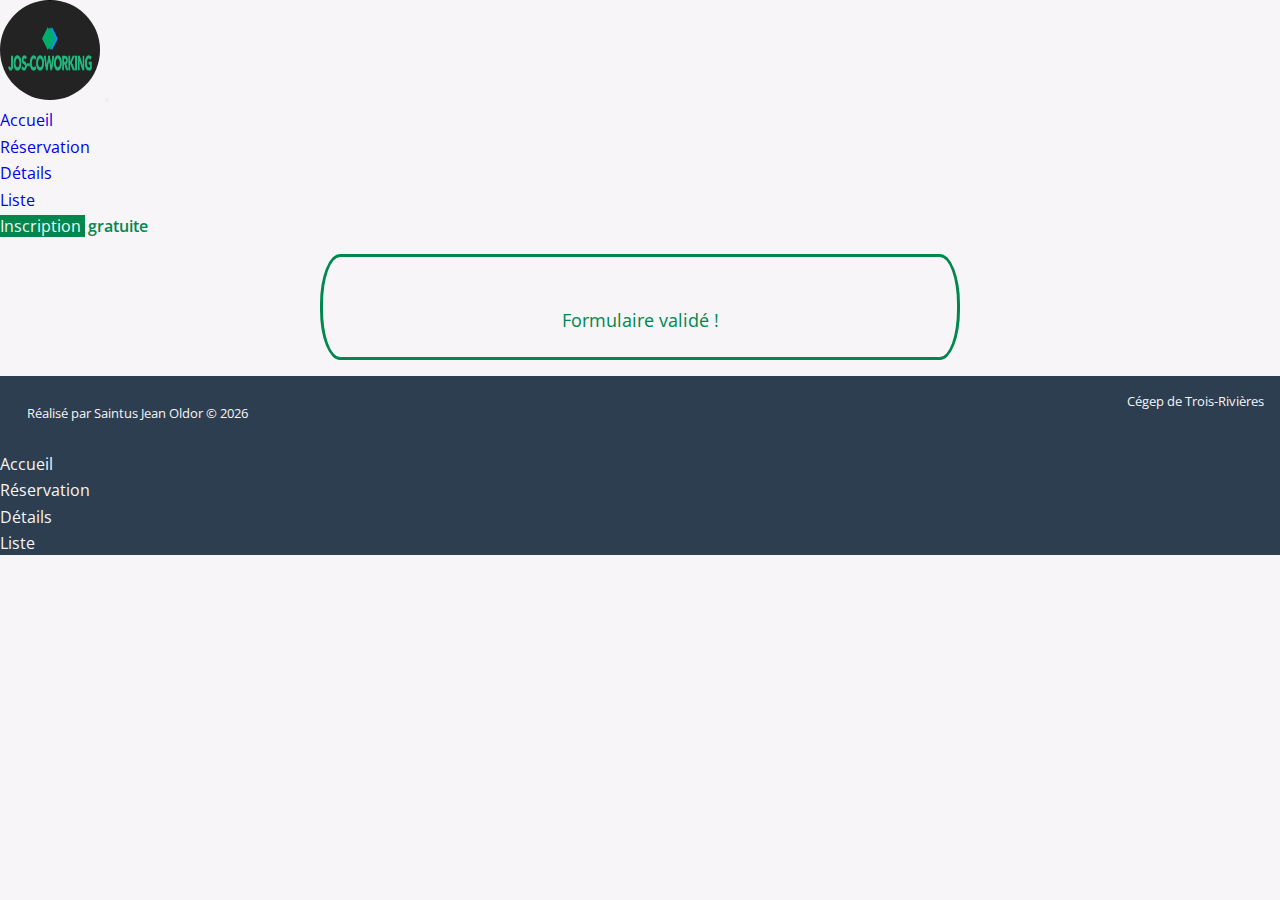
<file: confirmation.html>
<!DOCTYPE html>
<html lang="fr">

<head>
  <meta charset="UTF-8">
  <meta http-equiv="X-UA-Compatible" content="IE=edge">
  <meta name="viewport" content="width=device-width, initial-scale=1.0, shrink-to-fit=no">
  <meta name="description" content="Page de confirmation du site web multi pages responsive JOS-COWORKING">
  <title>Confirmation </title>
  <link rel="shorcut icon" href="logofavicon-jos-coworking-black-bg.png">

  <link href="https://cdn.jsdelivr.net/npm/bootstrap@5.2.0/dist/css/bootstrap.min.css" rel="stylesheet"
    integrity="sha384-gH2yIJqKdNHPEq0n4Mqa/HGKIhSkIHeL5AyhkYV8i59U5AR6csBvApHHNl/vI1Bx" crossorigin="anonymous">
  <link rel="stylesheet" href="https://cdnjs.cloudflare.com/ajax/libs/font-awesome/6.1.2/css/all.min.css"
    integrity="sha512-1sCRPdkRXhBV2PBLUdRb4tMg1w2YPf37qatUFeS7zlBy7jJI8Lf4VHwWfZZfpXtYSLy85pkm9GaYVYMfw5BC1A=="
    crossorigin="anonymous" referrerpolicy="no-referrer" />
  <link rel="stylesheet" type="text/css" href="css/style.css" media="all">
</head>

<body>

  <!-- En-tête de page de la navigation-->
  <header>
    <nav class="navbar navbar-expand-lg navbar-light">
      <div class="container-fluid">
        <a class="navbar-brand" href="index.html"><img src="./images/jos-coworking-black-bg.png" alt="logo">

        </a>

        <button class="navbar-toggler" type="button" data-bs-toggle="collapse" data-bs-target="#navbarNav"
          aria-controls="navbarNav" aria-expanded="false" aria-label="Toggle navigation">
          <span class="navbar-toggler-icon bg-primary"></span>

        </button>
        <div class="collapse navbar-collapse" id="navbarNav">
          <ul class="navbar-nav ms-auto">
            <li class="nav-item">
              <a class="nav-link active" href="index.html">Accueil</a>
            </li>
            <li class="nav-item">
              <a class="nav-link" href="reservation.html">Réservation</a>
            </li>
            <li class="nav-item">
              <a class="nav-link" href="details.html">Détails</a>
            </li>
            <li class="nav-item">
              <a class="nav-link" href="liste.html">Liste</a>
            </li>
            <li class="nav-item">
              <a class="nav-link  btn btn-success" href="inscription.html"><span
                  class="nav-link__item2">Inscription</span> <span class="nav-link__item">gratuite</span></a>
            </li>

          </ul>
        </div>
      </div>
    </nav>
  </header>
  <!-- Corps de page -->
  <main>
    <section>
      <h1 class="confirmation-title">Confirmation</h1>

      <p class="confirmation-message">Formulaire validé !</p>

    </section>
  </main>


  <!-- Pieds de page -->
  <footer class="footer">
    <div class="infos container">
      <span class="footer__identite"> Réalisé par Saintus Jean Oldor &copy; <script>
          document.write(new Date().getFullYear());
        </script> </span>

      <span class="social-network">
        <a href="https://www.facebook.com" target="_blank"> <i class="fa-brands fa-facebook"></i> </a>
        <a href="https://www.instagram.com" target="_blank"> <i class="fa-brands fa-instagram"></i> </a>
        <a href="https://www.twitter.com" target="_blank"> <i class="fa-brands fa-twitter"></i> </a>
        <a href="https://www.youtube.com" target="_blank"> <i class="fa-brands fa-youtube"></i> </a>
      </span>

      <span class="footer__para"> Cégep de Trois-Rivières </span>
    </div>

    <ul class="nav justify-content-center pb-4">
      <li class="nav-item">
        <a class="nav-link active" aria-current="page" href="index.html">Accueil</a>
      </li>
      <li class="nav-item">
        <a class="nav-link" href="reservation.html">Réservation</a>
      </li>
      <li class="nav-item">
        <a class="nav-link" href="details.html">Détails</a>
      </li>
      <li class="nav-item">
        <a class="nav-link" href="liste.html">Liste</a>
      </li>
    </ul>

  </footer>


  <script src="https://cdn.jsdelivr.net/npm/bootstrap@5.2.0/dist/js/bootstrap.bundle.min.js"
    integrity="sha384-A3rJD856KowSb7dwlZdYEkO39Gagi7vIsF0jrRAoQmDKKtQBHUuLZ9AsSv4jD4Xa" crossorigin="anonymous">
  </script>
  <script src="js/validation.js"></script>
  <!-- <script src="bootstrap-5.2.0/dist/js/bootstrap.bundle.js"></script> -->
</body>

</html>
</file>
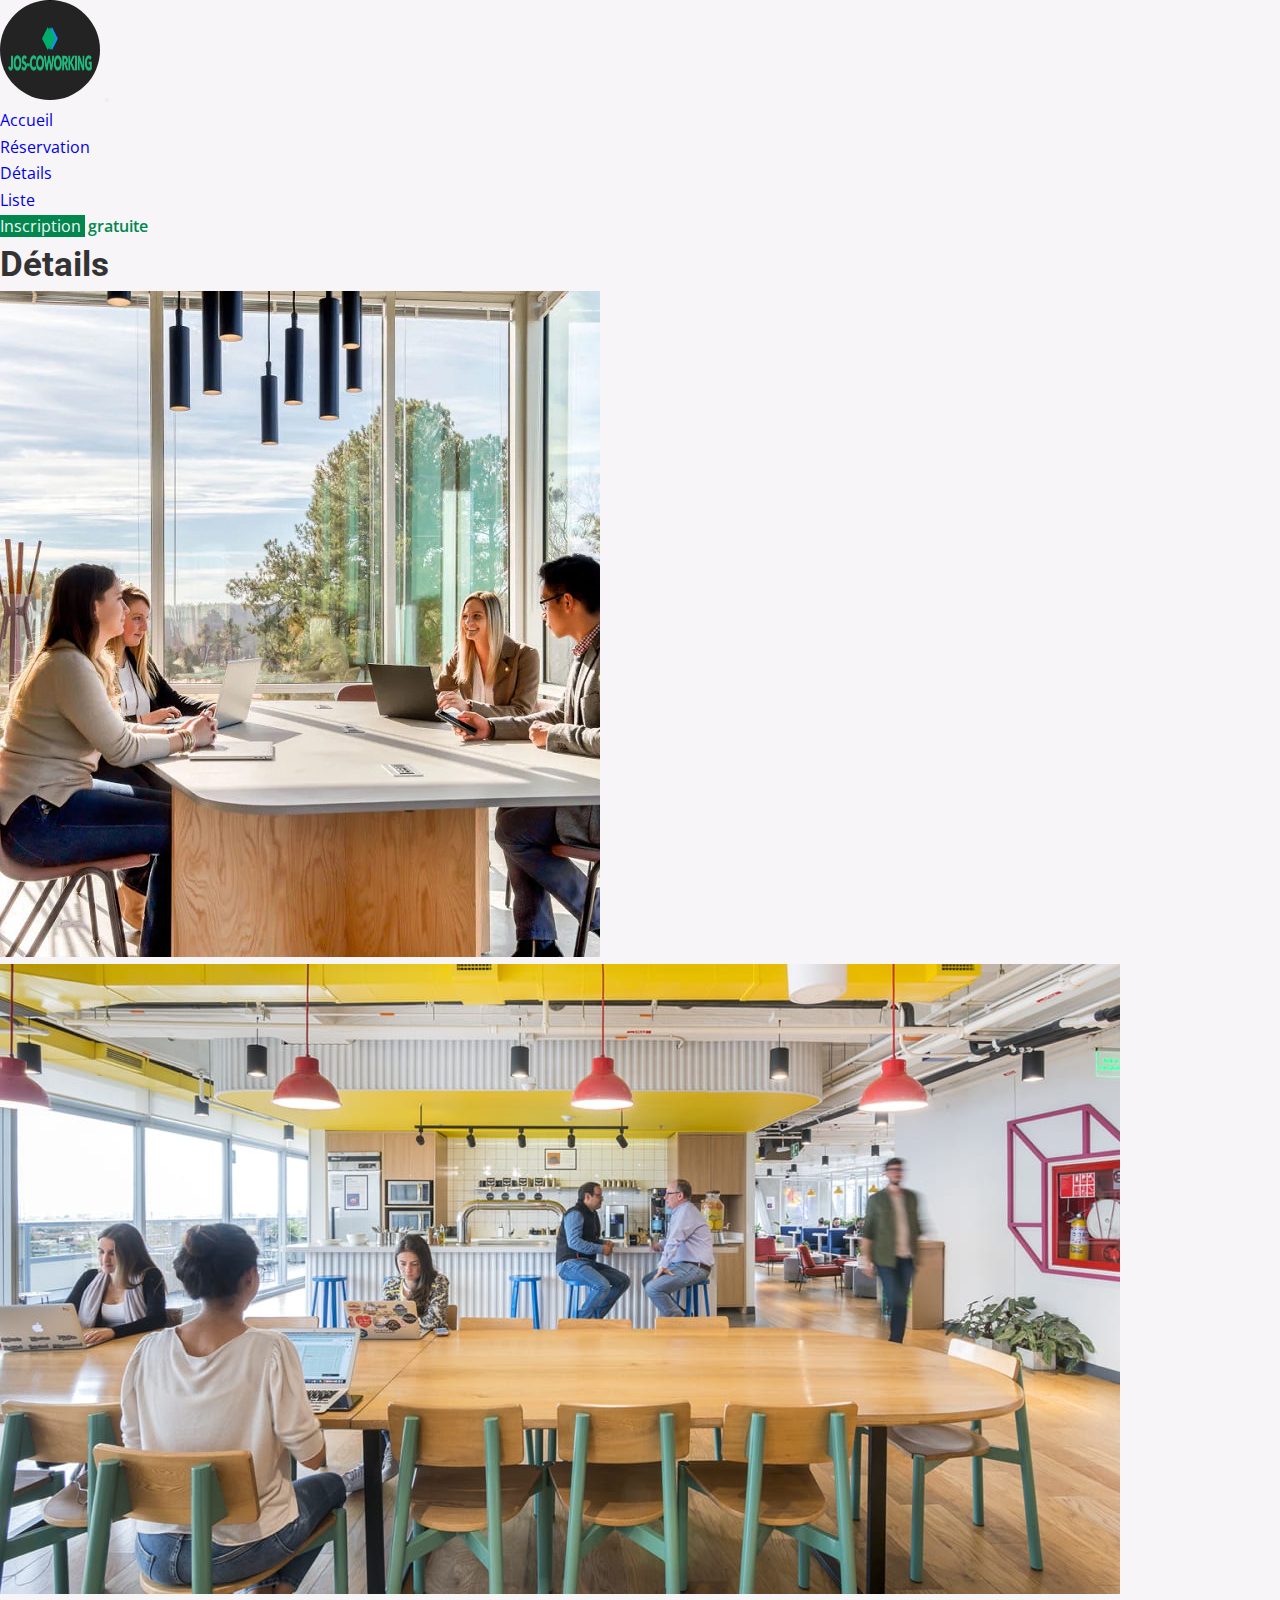
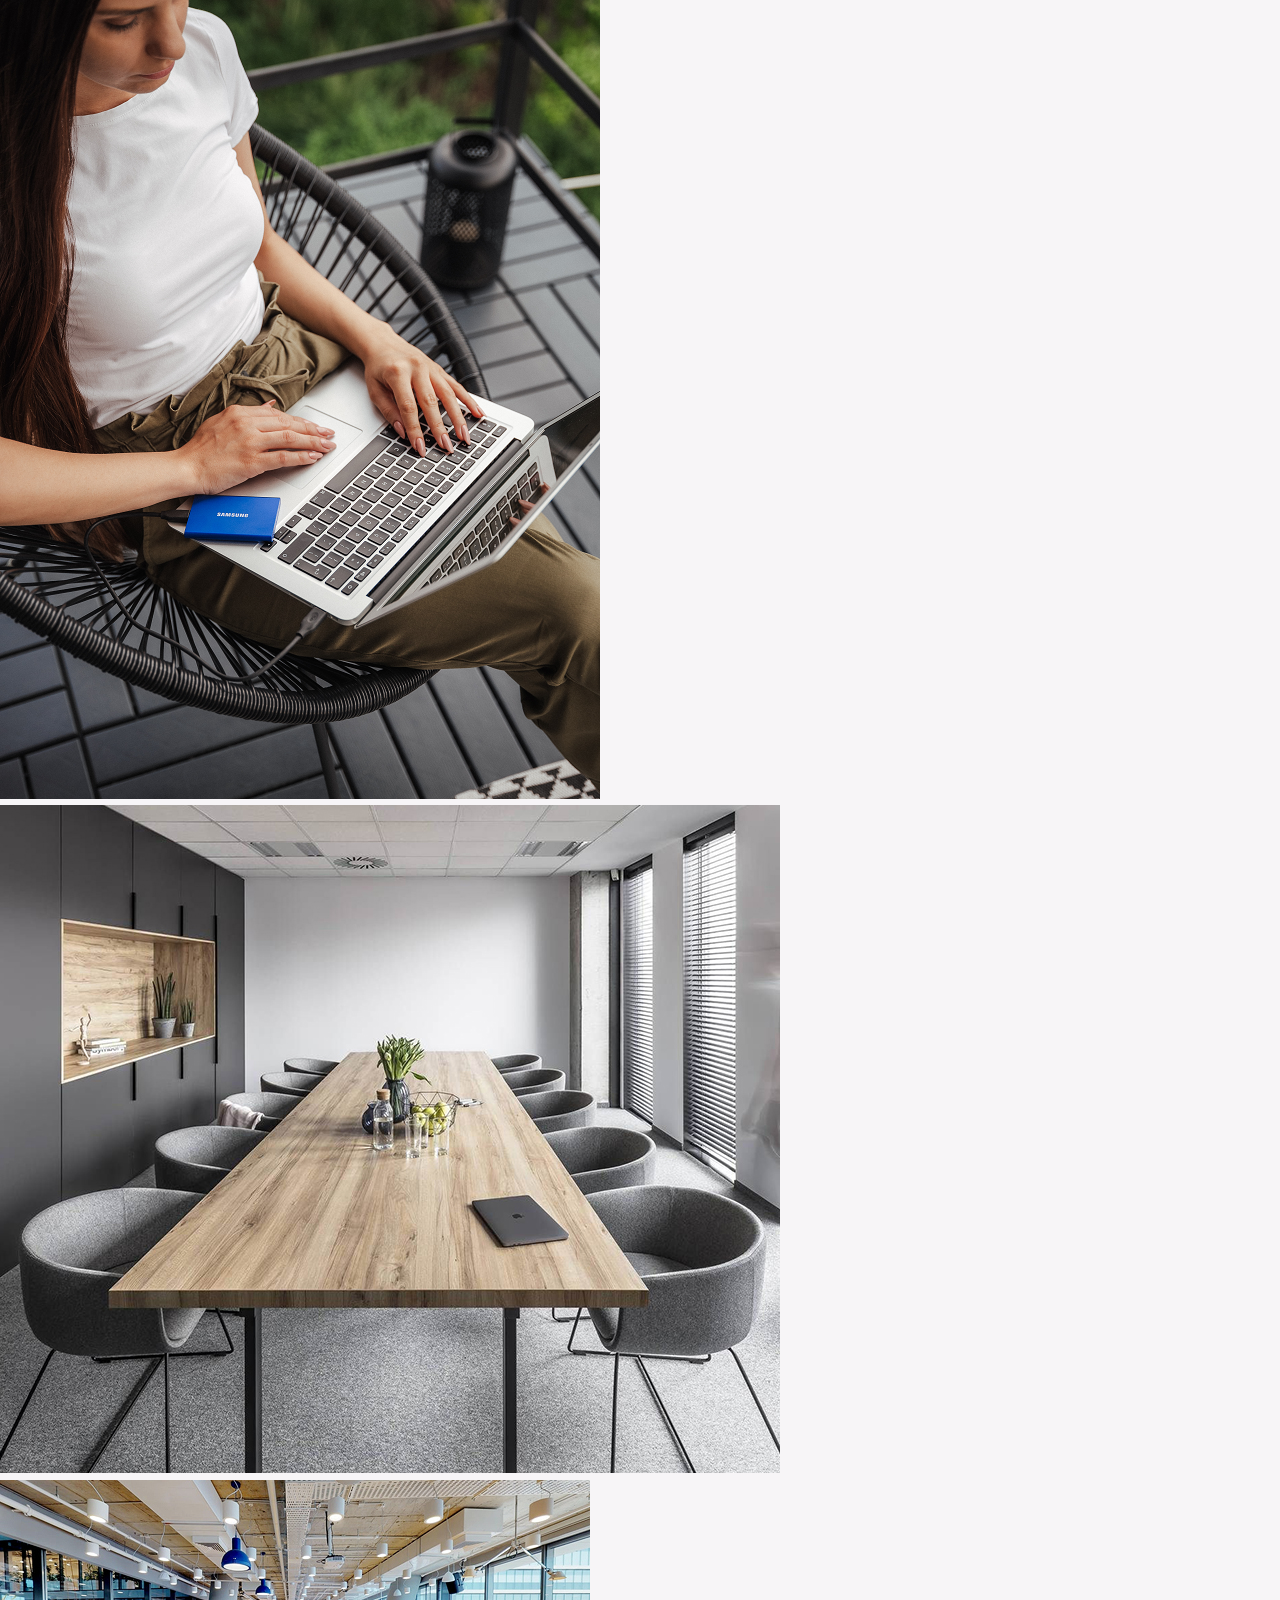
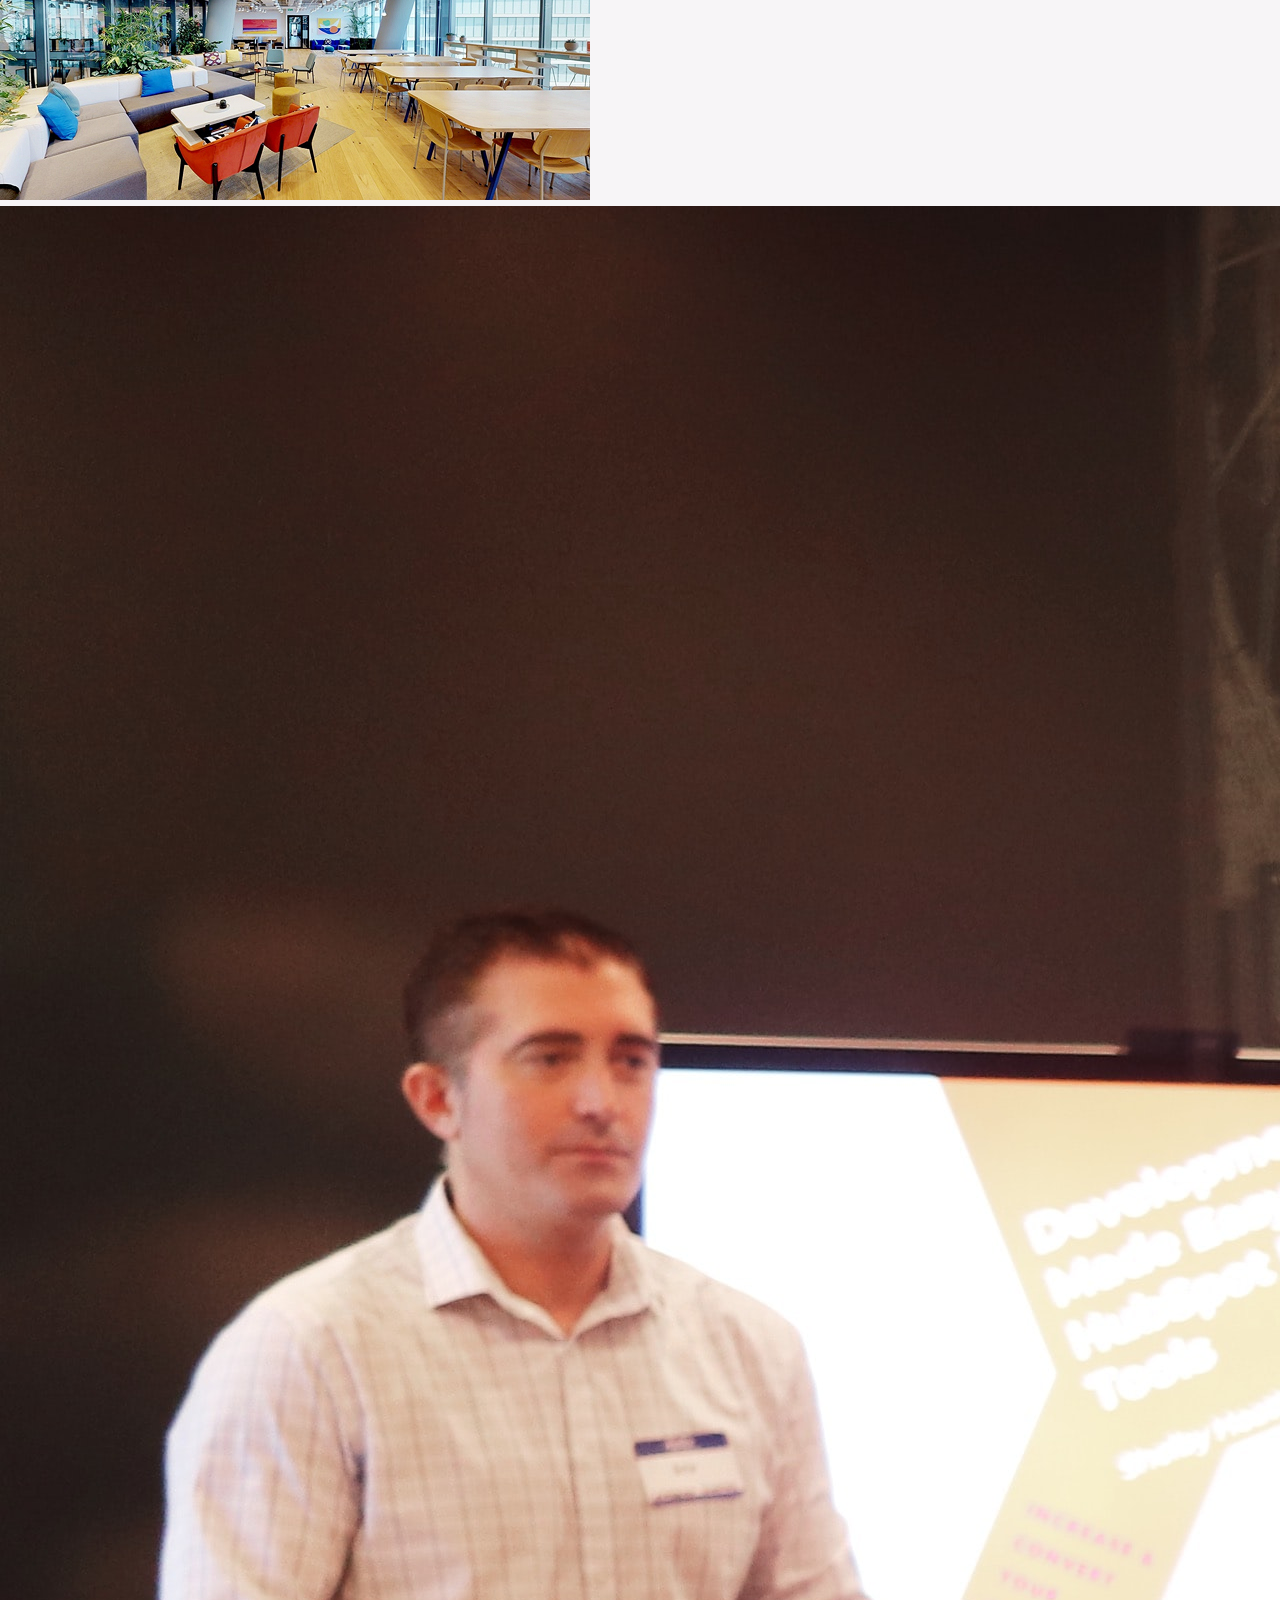
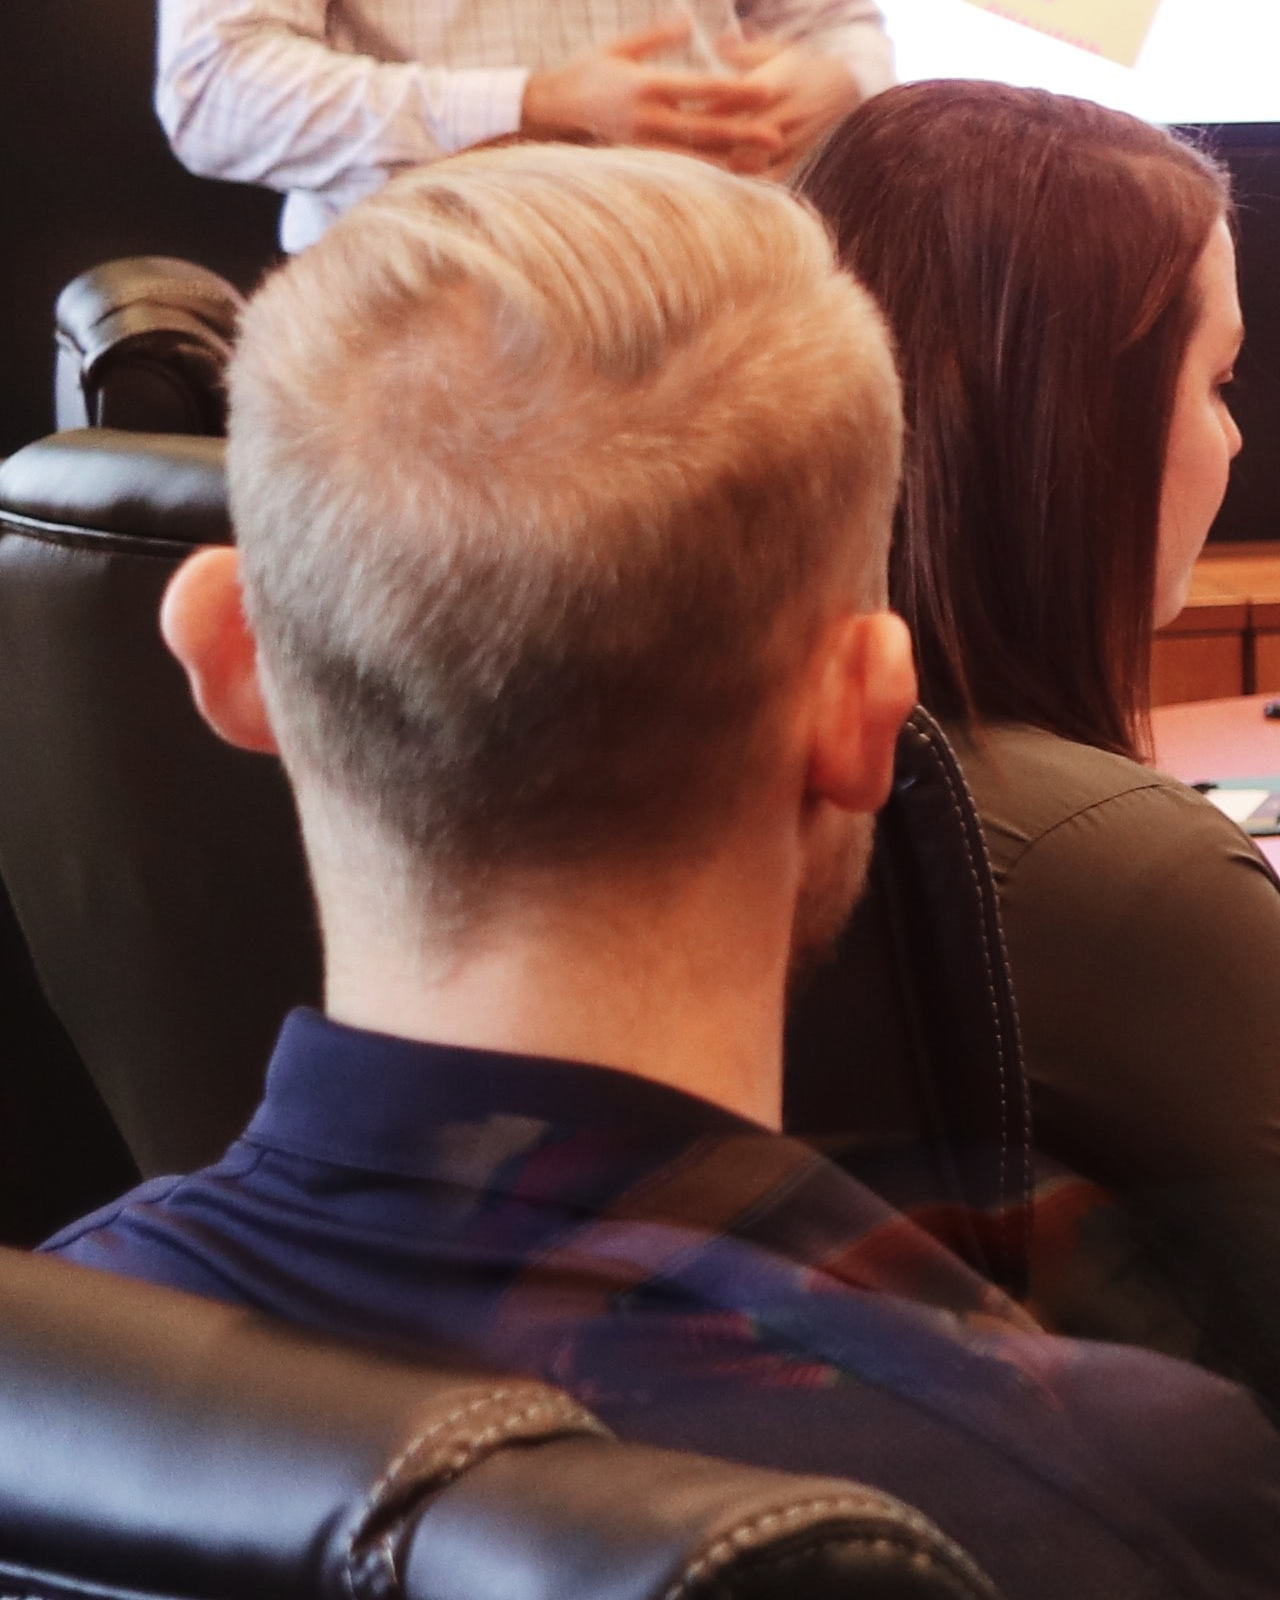
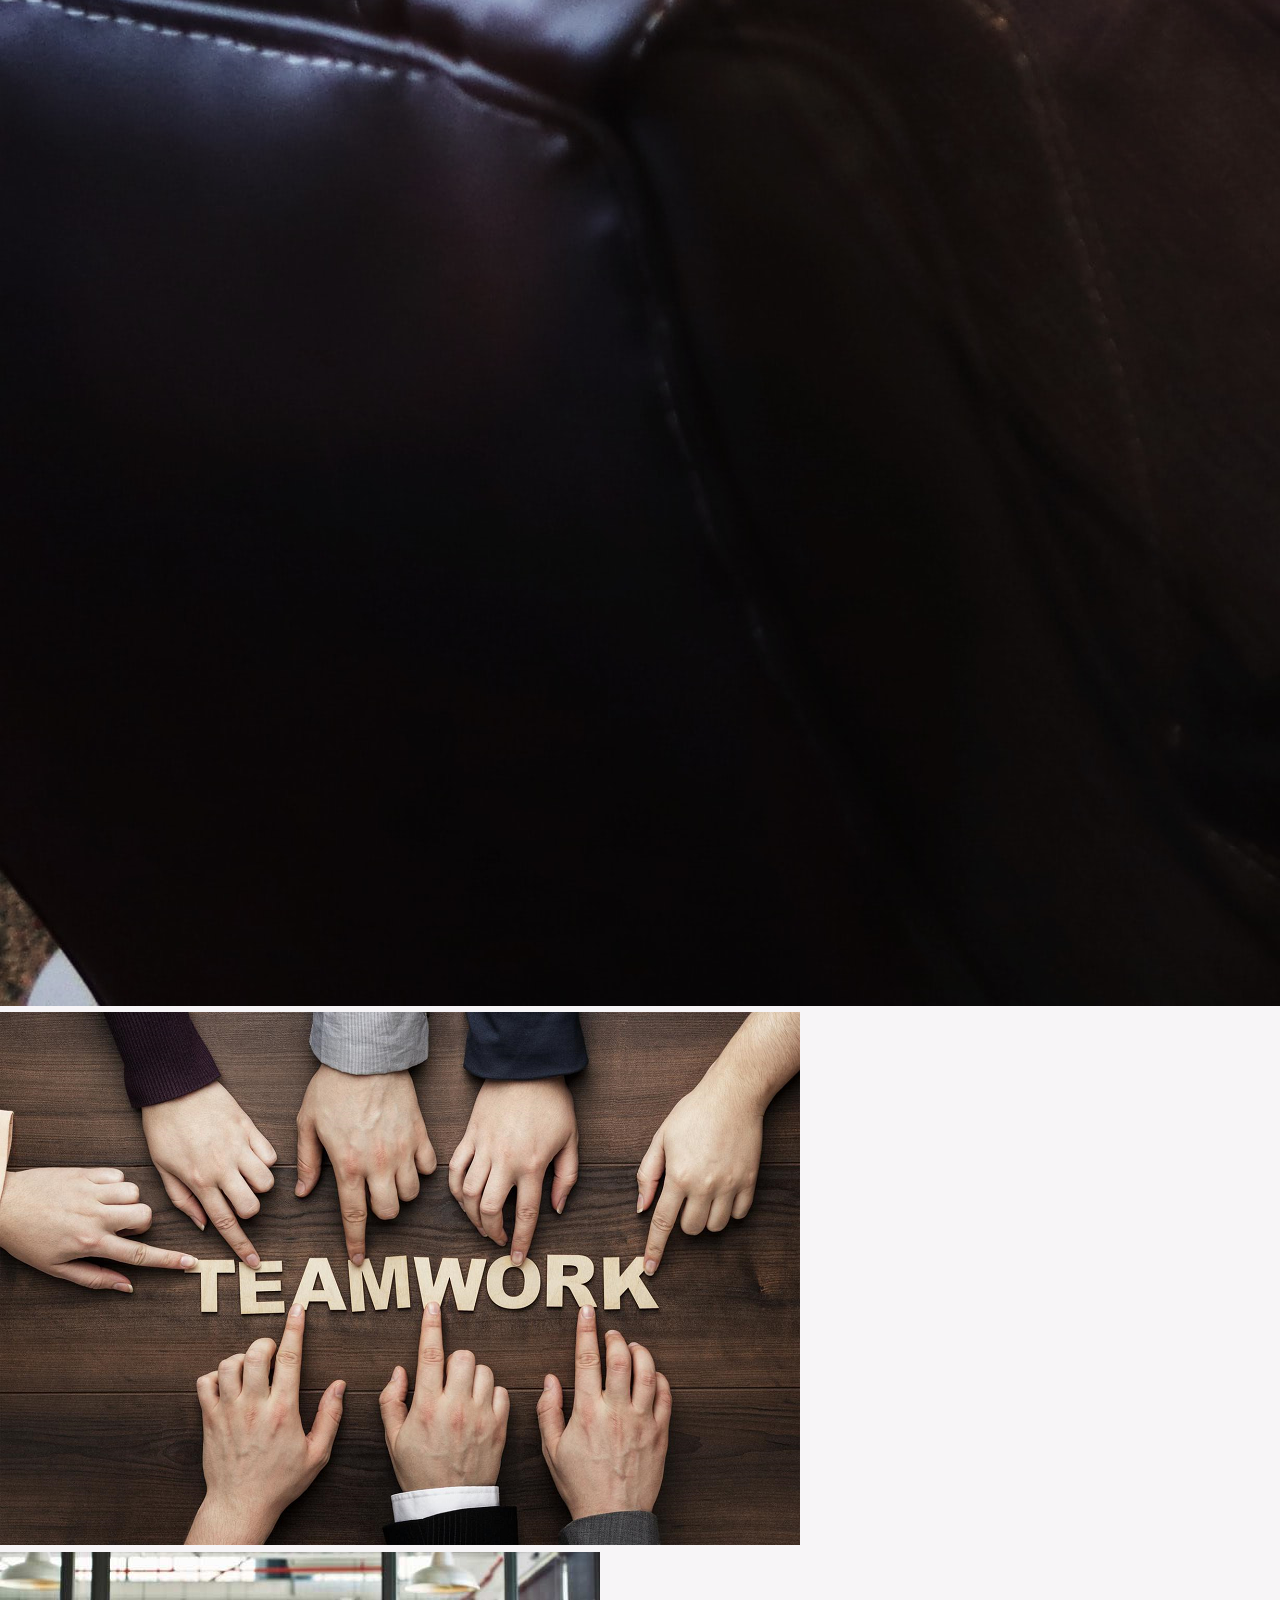
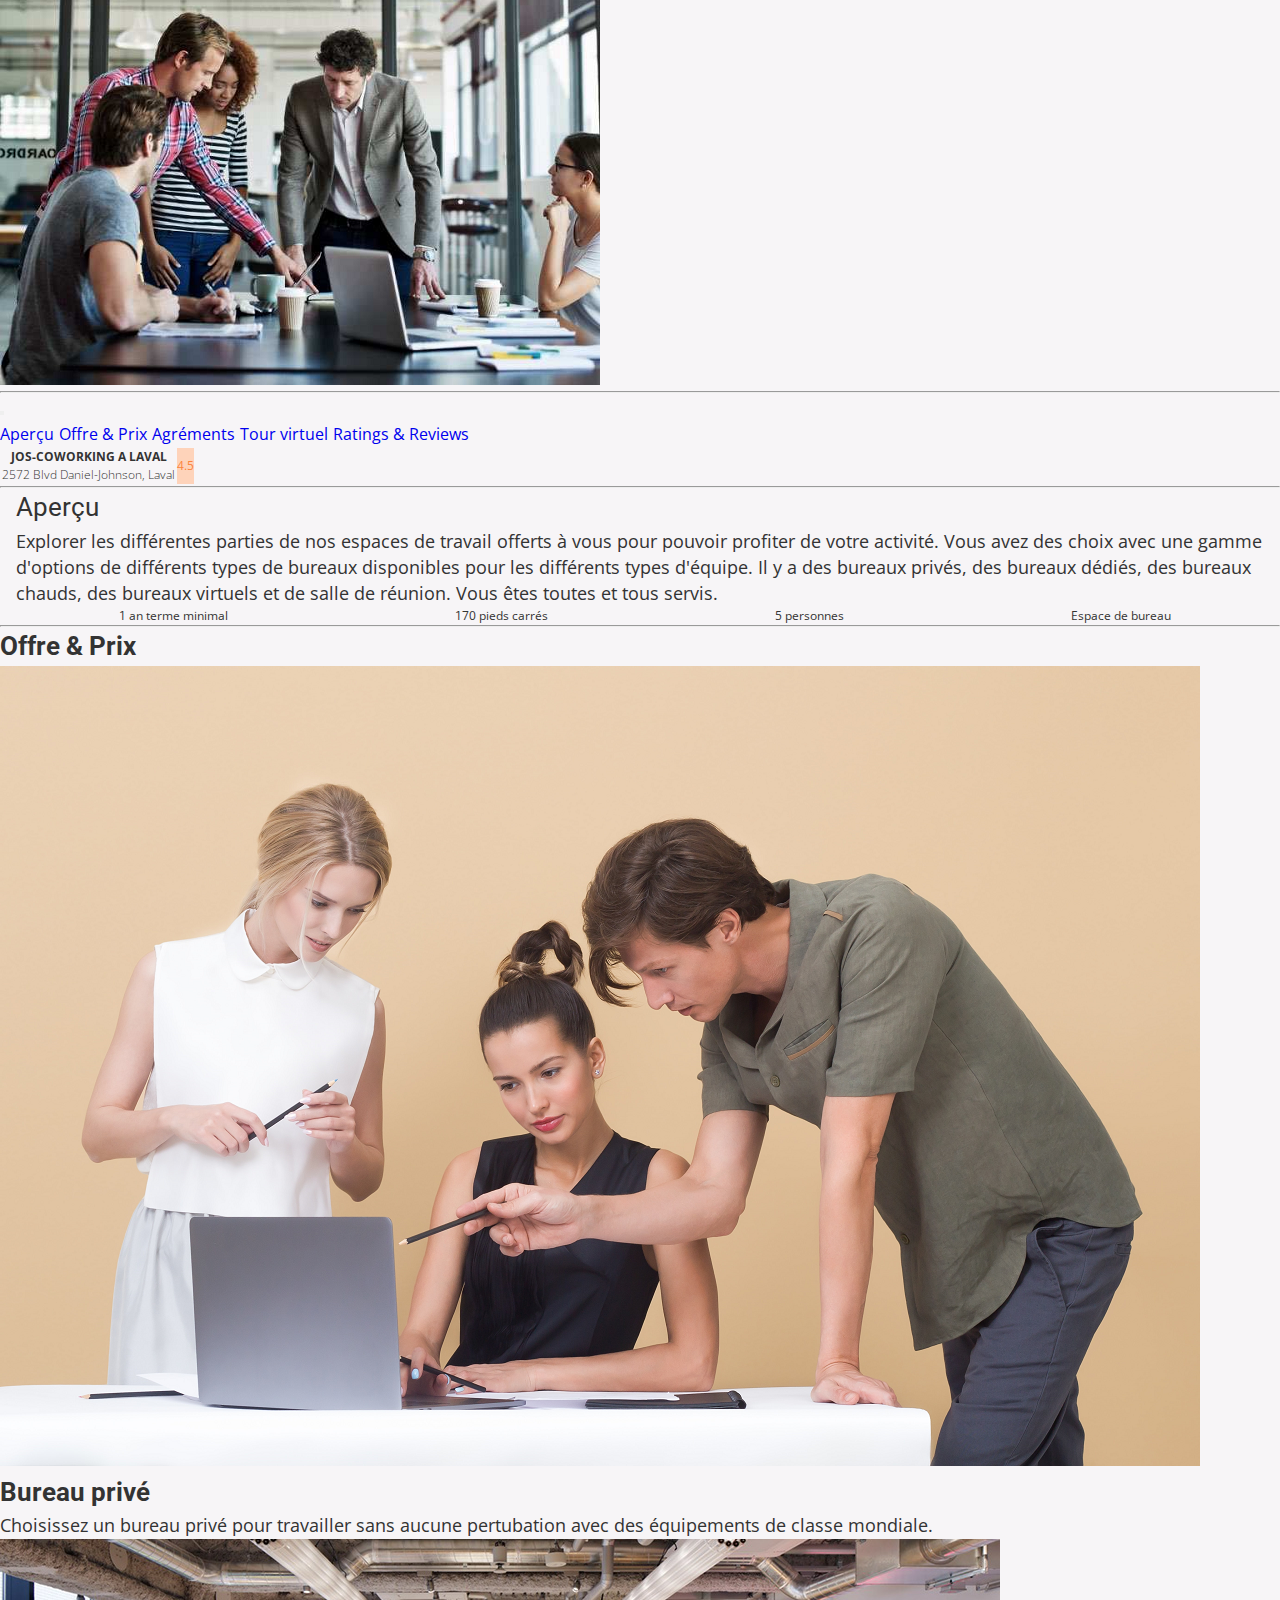
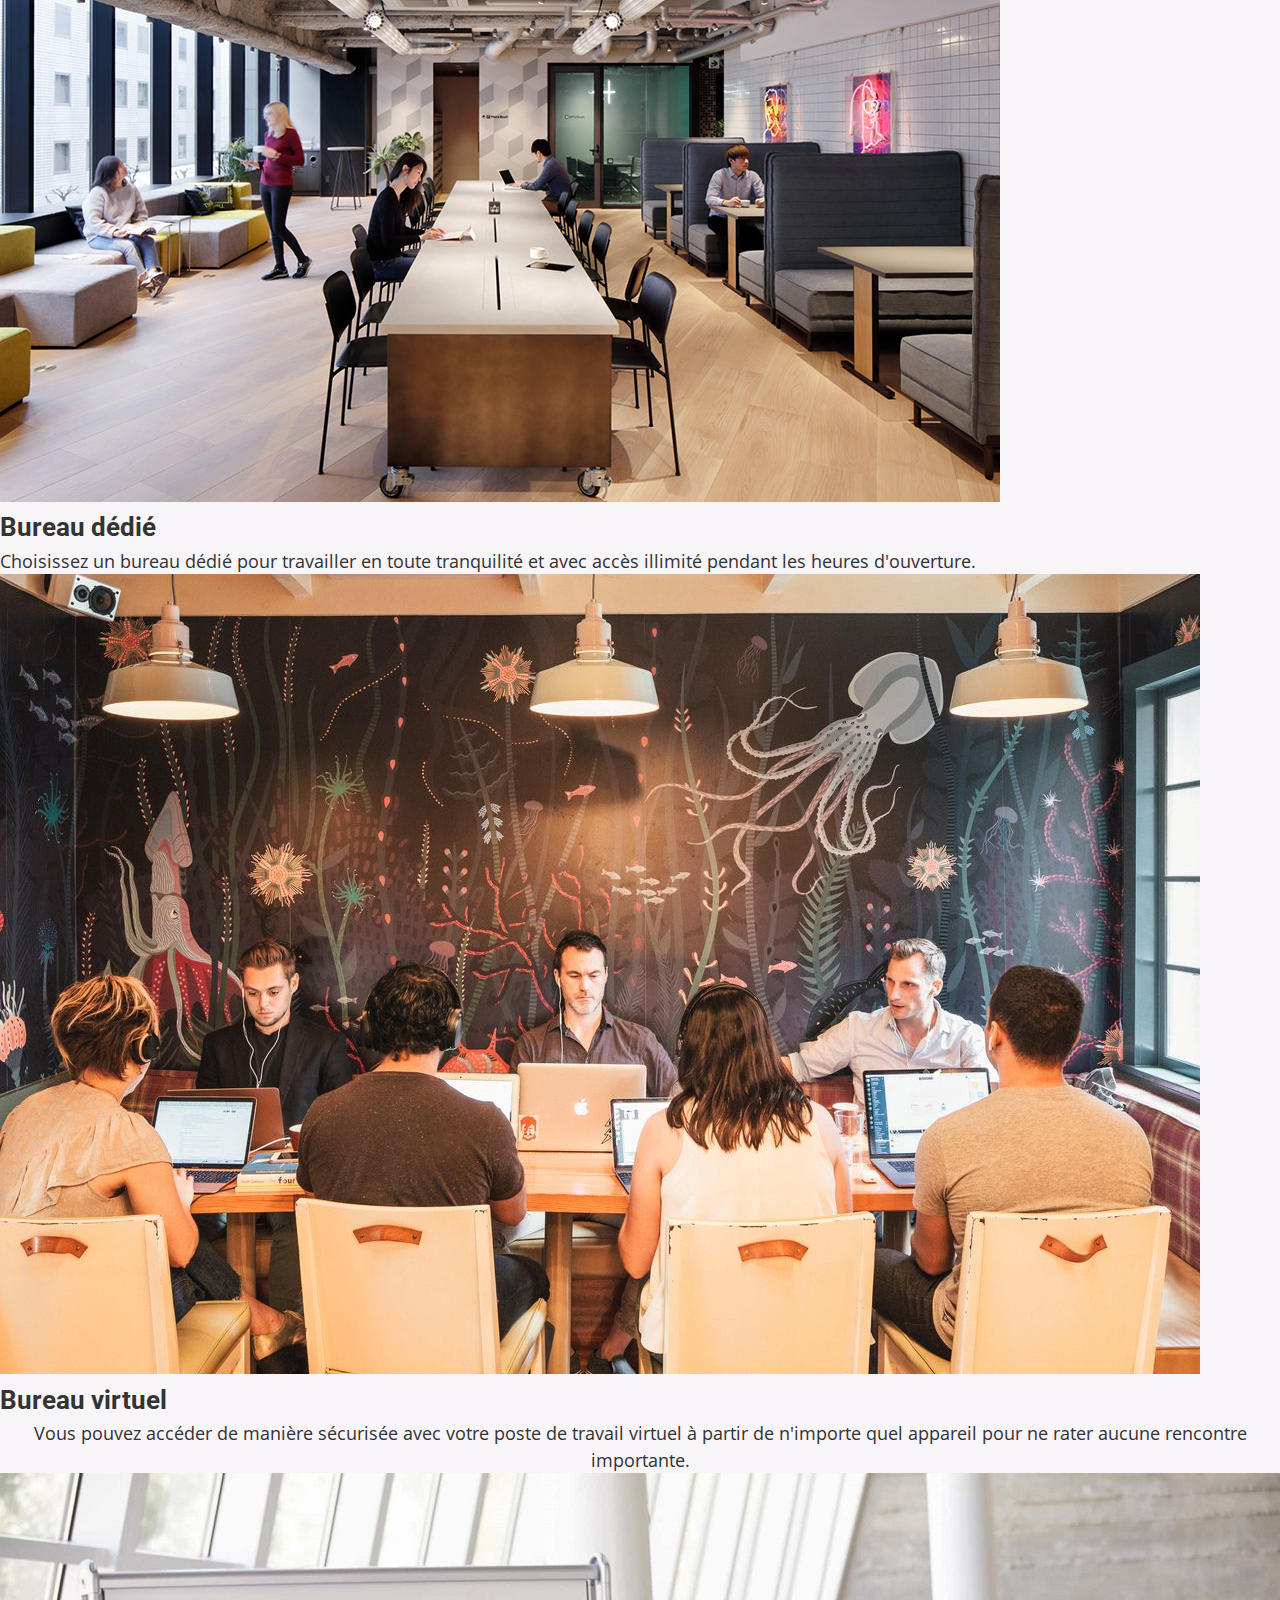
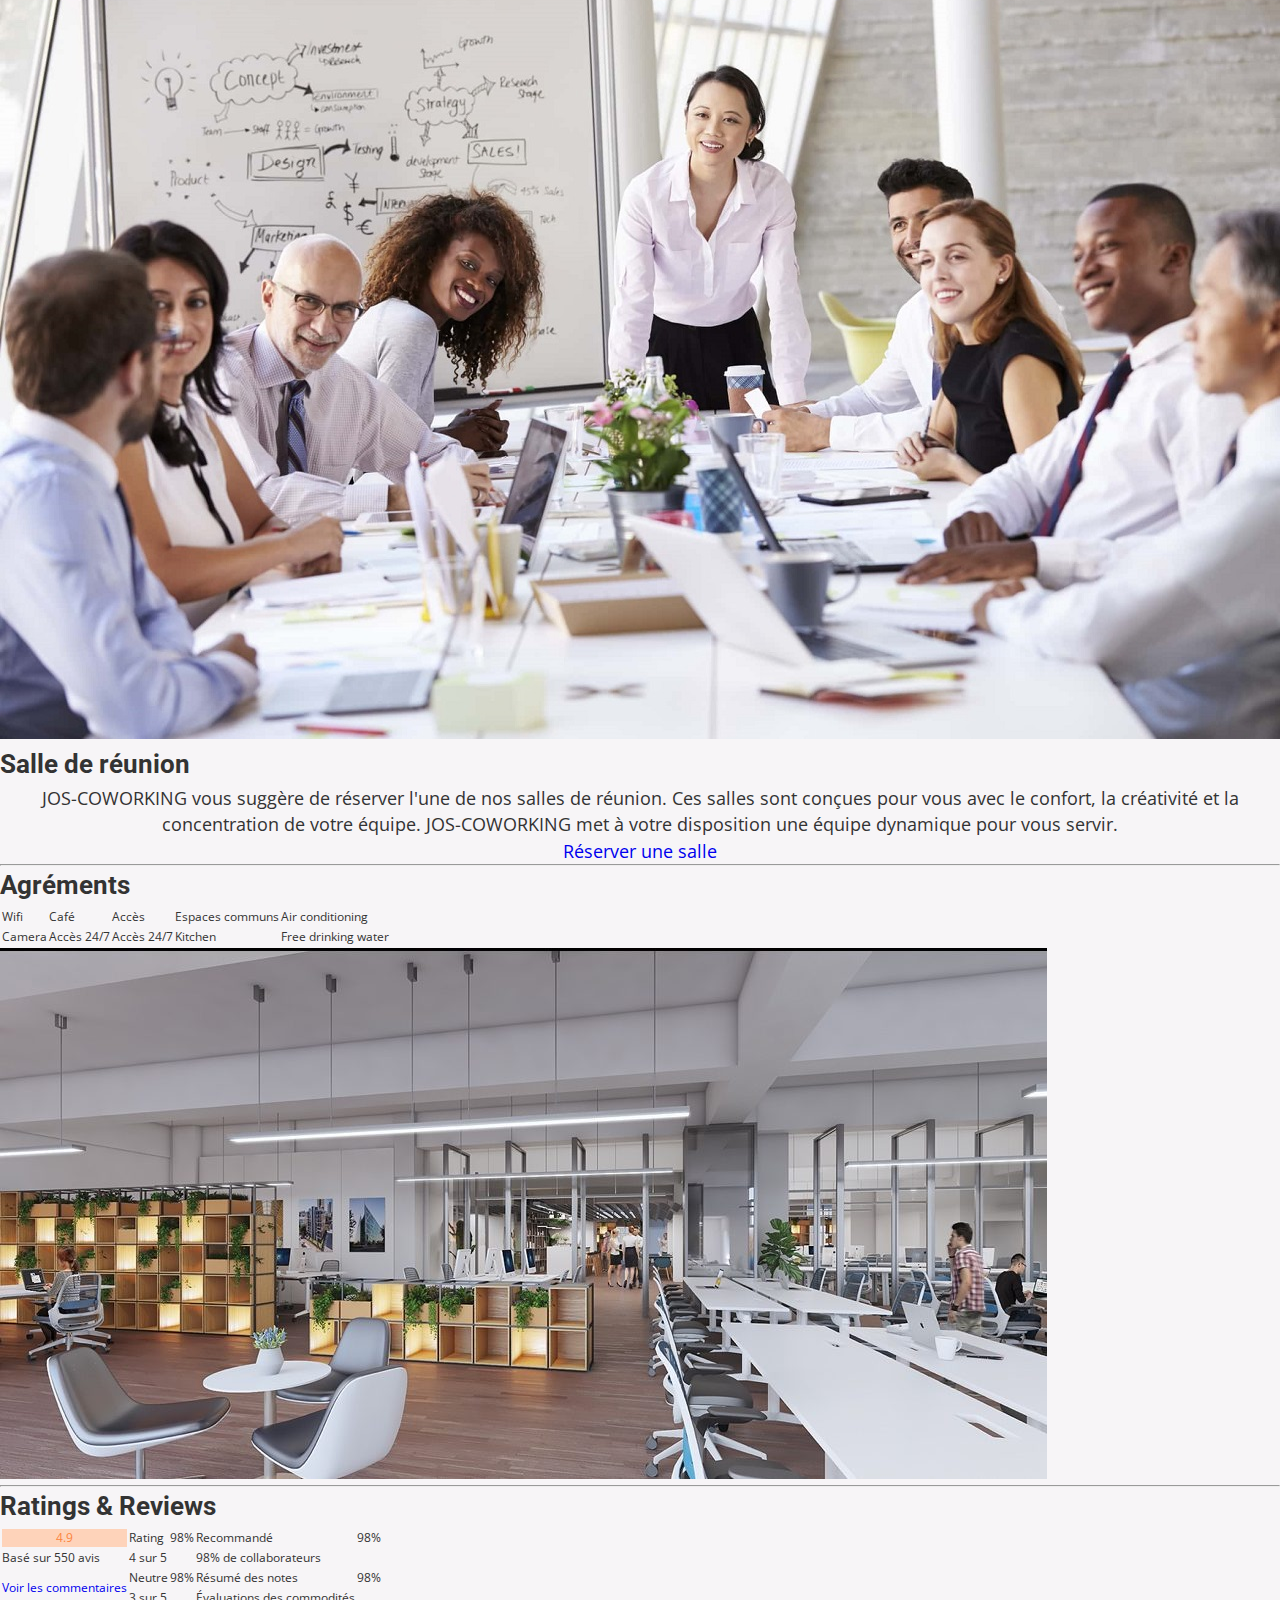
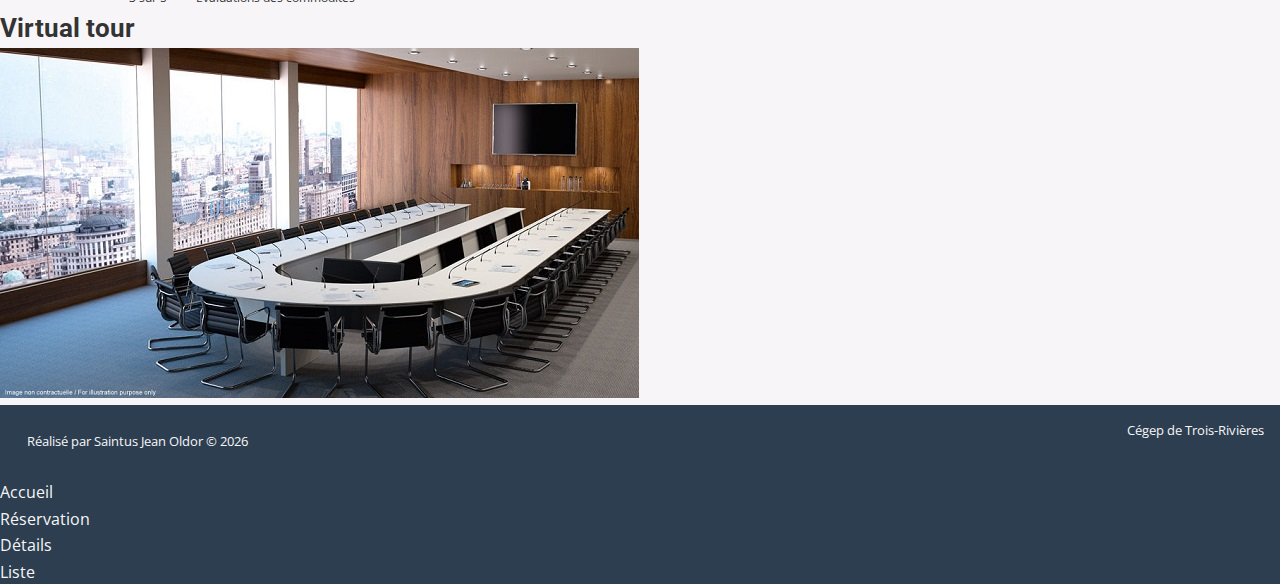
<file: details.html>
<!DOCTYPE html>
<html lang="fr">

<head>
  <meta charset="UTF-8">
  <meta http-equiv="X-UA-Compatible" content="IE=edge">
  <meta name="viewport" content="width=device-width, initial-scale=1.0, shrink-to-fit=no">
  <meta name="description" content="Page de détails du site web multi pages responsive JOS-COWORKING">
  <title>Détails</title>
  <link rel="shorcut icon" href="logofavicon-jos-coworking-black-bg.png">
  <!-- <script defer src="https://kit.fontawesome.com/98a89bc5a3.js" crossorigin="anonymous"></script> -->

  <link href="https://cdn.jsdelivr.net/npm/bootstrap@5.2.0/dist/css/bootstrap.min.css" rel="stylesheet"
    integrity="sha384-gH2yIJqKdNHPEq0n4Mqa/HGKIhSkIHeL5AyhkYV8i59U5AR6csBvApHHNl/vI1Bx" crossorigin="anonymous">
  <link rel="stylesheet" href="https://cdnjs.cloudflare.com/ajax/libs/font-awesome/6.1.2/css/all.min.css"
    integrity="sha512-1sCRPdkRXhBV2PBLUdRb4tMg1w2YPf37qatUFeS7zlBy7jJI8Lf4VHwWfZZfpXtYSLy85pkm9GaYVYMfw5BC1A=="
    crossorigin="anonymous" referrerpolicy="no-referrer" />

  <link rel="stylesheet" type="text/css" href="css/style.css" media="all">
</head>

<body>
  <!-- En-tête de page -->
  <header>
    <nav class="navbar navbar-expand-lg navbar-light">
      <div class="container-fluid">
        <a class="navbar-brand" href="index.html"><img src="./images/jos-coworking-black-bg.png" alt="logo"> </a>

        <button class="navbar-toggler" type="button" data-bs-toggle="collapse" data-bs-target="#navbarNav"
          aria-controls="navbarNav" aria-expanded="false" aria-label="Toggle navigation">
          <span class="navbar-toggler-icon bg-primary"></span>

        </button>
        <div class="collapse navbar-collapse" id="navbarNav">
          <ul class="navbar-nav ms-auto">
            <li class="nav-item">
              <a class="nav-link" href="index.html"><i class="fas fa-home"></i> Accueil</a>
            </li>
            <li class="nav-item">
              <a class="nav-link" href="reservation.html"><i class="fas fa-ticket"></i> Réservation</a>
            </li>
            <li class="nav-item">
              <a class="nav-link active" href="details.html"><i class="fas fa-list"></i> Détails</a>
            </li>
            <li class="nav-item">
              <a class="nav-link" href="liste.html"><i class="fas fa-list"></i> Liste</a>
            </li>
            <li class="nav-item">
              <a class="nav-link  btn btn-success" href="inscription.html"><span
                  class="nav-link__item2">Inscription</span> <span class="nav-link__item">gratuite</span></a>
            </li>

          </ul>
        </div>
      </div>
    </nav>
  </header>
  <!-- Corps de page -->
  <main>
    <!-- Section 1 -->

    <section class="sec1">
      <div class="container">
        <h1>Détails</h1>
        <div class="row">
          <div class="col-sm-9">
            <div class="card">
              <img src="./images/img-details.png" class="img-fluid" alt="image card">
            </div>
          </div>
          <div class="col-sm-3">
            <div class="row pb-3">
              <div class="col-8 d-none d-md-block  col-sm-6">
                <div class="card">
                  <img src="./images/image2.png" class="img-fluid" alt="image card">
                  <img src="./images/img-details3.png" class="img-fluid" alt="image card">
                  <img src="./images/img-coworker34.png" class="img-fluid" alt="image card">
                </div>
              </div>
              <div class="col-4 d-none d-md-block  col-sm-6">
                <div class="card">
                  <img src="./images/image3.png" class="img-fluid" alt="image card">
                  <img src="./images/img-coworker20.jpg" class="img-fluid" alt="image card">
                  <img src="./images/img-details2.png" class="img-fluid" alt="image card">
                  <img src="./images/img-details4.png" class="img-fluid" alt="image card">
                </div>
              </div>
            </div>
          </div>
        </div>

        <hr>
      </div>

    </section>

    <!-- Section 2 -->

    <section class="sec2">
      <div class="container mb-3">
        <h2 class="sec-sous-menu">informations</h2>
        <div class="row">
          <div class="col-12">
            <nav class="navbar navbar-expand-lg bg-light">
              <div class="container">

                <button class="navbar-toggler" type="button" data-bs-toggle="collapse"
                  data-bs-target="#navbarNavAltMarkup" aria-controls="navbarNavAltMarkup" aria-expanded="false"
                  aria-label="Toggle navigation">
                  <span class="navbar-toggler-icon"></span>
                </button>
                <div class="collapse navbar-collapse" id="navbarNavAltMarkup">
                  <div class="navbar-nav navbar-liste">
                    <a class="nav-link" aria-current="page" href="#overview">Aperçu</a>
                    <a class="nav-link" href="#offering">Offre & Prix</a>
                    <a class="nav-link" href="#amenities">Agréments</a>
                    <a class="nav-link" href="#virtual">Tour virtuel</a>
                    <a class="nav-link" href="#review">Ratings & Reviews</a>

                  </div>
                </div>
              </div>
            </nav>

          </div>
        </div>


        <table class="table table-hover table-striped-columns table-bordered mt-3">
          <tbody>
            <tr>
              <th scope="row">JOS-COWORKING A LAVAL <br>
                <p class="table__para">2572 Blvd Daniel-Johnson, Laval</p>
              </th>
              <td class="table__text"><i class="fa-solid fa-star"></i> <span>4.5</span></td>

            </tr>

          </tbody>
        </table>

        <hr>
      </div>
    </section>


    <!-- Section 3 -->
    <section class="sec3" id="overview">
      <div class="container">
        <div class="row">
          <div class="col-12">
            <div class="card">
              <div class="card__content">
                <h2>Aperçu</h2>

                <p>Explorer les différentes parties de nos espaces de travail offerts à vous pour pouvoir profiter de
                  votre activité.
                  Vous avez des choix avec une gamme d'options de différents types de bureaux disponibles pour les
                  différents types d'équipe.
                  Il y a des bureaux privés, des bureaux dédiés, des bureaux chauds, des bureaux virtuels et de salle de
                  réunion.
                  Vous êtes toutes et tous servis.
                </p>


              </div>
              <div class="card__social">
                <span> <i class="fa fa-calendar" aria-hidden="true"></i> 1 an terme minimal</span>
                <span><i class="fas fa-ruler-combined"></i> 170 pieds carrés</span>
                <span><i class="fa fa-users" aria-hidden="true"></i> 5 personnes</span>
                <span><i class="fa fa-microphone" aria-hidden="true"></i> Espace de bureau</span>

              </div>

            </div>
          </div>

        </div>

        <hr>
      </div>


    </section>

    <!-- Section 4 -->

    <section class="sec4" id="offering">
      <div class="container">
        <div class="card mb-3">
          <h2>Offre & Prix</h2>
          <div class="row g-3 m-2">
            <div class="col-md-2">
              <img src="./images/img-bureauprive.png" class="img-fluid rounded-start" alt="image du bureau privé">
            </div>
            <div class="col-md-4">
              <h2>Bureau privé</h2>
              <div class="card-body text-start">
                <p>Choisissez un bureau privé pour travailler sans aucune pertubation avec des équipements de classe
                  mondiale. </p>
              </div>
            </div>

            <div class="col-md-2">
              <img src="./images/img-bureaudedie.png" class="img-fluid rounded-start" alt="image du bureau dédié">
            </div>
            <div class="col-md-4">
              <h2>Bureau dédié</h2>
              <div class="card-body text-start gx-0">
                <p>Choisissez un bureau dédié pour travailler en toute tranquilité et avec accès illimité pendant les
                  heures d'ouverture.
                </p>
              </div>
            </div>

            <div class="col-md-2">
              <img src="./images/img-bureauvirtuel.png" class="img-fluid rounded-start" alt="image du bureau virtuel">
            </div>
            <div class="col-md-4">
              <h2>Bureau virtuel</h2>
              <div class="card-body text-start gx-0">
                <p>Vous pouvez accéder de manière sécurisée avec votre poste de travail virtuel à partir de n'importe
                  quel appareil pour ne rater aucune rencontre importante.
                </p>
              </div>
            </div>

            <div class="col-md-2">
              <img src="./images/img-salledereunion.png" class="img-fluid rounded-start"
                alt="image de salle de réunion">
            </div>
            <div class="col-md-4">
              <h2>Salle de réunion</h2>
              <div class="card-body text-start gx-0">
                <p>JOS-COWORKING vous suggère de réserver l'une de nos salles de réunion. Ces salles sont conçues pour
                  vous avec le confort, la créativité et la concentration de votre équipe.
                  JOS-COWORKING met à votre disposition une équipe dynamique pour vous servir. <br>
                  <a class="btn btn-success mt-2" href="reservation.html">Réserver une salle</a>
                </p>
              </div>
            </div>

          </div>
        </div>
        <hr>
      </div>
    </section>

    <!-- Section 5 -->
    <section class="sec5" id="amenities">
      <div class="container">
        <div class="row">
          <div class="col  mb-2">
            <h2>Agréments</h2>

            <table class="table">
              <tbody>
                <tr>
                  <td><i class="fa fa-wifi" aria-hidden="true"></i> Wifi</td>
                  <td><i class="fa fa-coffee" aria-hidden="true"></i> Café</td>
                  <td><i class="fa-solid fa-arrow-right-arrow-left"></i> Accès</td>
                  <td><i class="fa-solid fa-couch"></i> Espaces communs</td>
                  <td><i class="fa-solid fa-temperature-arrow-up"></i> Air conditioning</td>
                </tr>
                <tr>

                  <td><i class="fa-solid fa-video"></i> Camera</td>
                  <td><i class="fa-solid fa-universal-access"></i> Accès 24/7 </td>
                  <td><i class="fa-solid fa-universal-access"></i> Accès 24/7 </td>
                  <td><i class="fa-solid fa-kitchen-set"></i> Kitchen</td>
                  <td><i class="fa-solid fa-glass-water"></i> Free drinking water</td>
                </tr>
              </tbody>
            </table>


          </div>
          <img src="./images/image5.png" class="img-fluid rounded-start" alt="image du bureau privé">
        </div>


        <hr>
      </div>
    </section>
    <!-- Section 6 -->
    <section class="sec6" id="review">
      <div class="container">
        <div class="row">
          <div class="col">
            <h2>Ratings & Reviews</h2>
            <table class="table">

              <tbody>
                <tr>
                  <td class="table__text"><i class="fa-solid fa-star"></i> <span>4.9</span></td>
                  <td>Rating</td>
                  <td>98%</td>
                  <td>Recommandé</td>
                  <td>98%</td>
                </tr>
                <tr>
                  <td>Basé sur 550 avis</td>
                  <td>4 sur 5</td>
                  <td>
                    <div class="progress">
                      <div class="progress-bar bg-success" role="progressbar" aria-label="Basic example"
                        style="width: 98%" aria-valuenow="75" aria-valuemin="0" aria-valuemax="100"></div>
                    </div>
                  </td>
                  <td>98% de collaborateurs</td>
                  <td>
                    <div class="progress">
                      <div class="progress-bar bg-success" role="progressbar" aria-label="Basic example"
                        style="width: 98%" aria-valuenow="75" aria-valuemin="0" aria-valuemax="100"></div>
                    </div>
                  </td>
                </tr>
                <tr>
                  <td rowspan="2"> <a class="btn btn-success mt-2" href="index.html#comments">Voir les commentaires</a>
                  </td>
                  <td>Neutre</td>
                  <td>98%</td>
                  <td>Résumé des notes</td>
                  <td>98%</td>
                </tr>

                <tr>
                  <td>3 sur 5</td>
                  <td>
                    <div class="progress">
                      <div class="progress-bar bg-warning" role="progressbar" aria-label="Basic example"
                        style="width: 75%" aria-valuenow="75" aria-valuemin="0" aria-valuemax="100"></div>
                    </div>
                  </td>
                  <td>Évaluations des commodités</td>
                  <td>

                    <div class="progress">
                      <div class="progress-bar bg-success" role="progressbar" aria-label="Basic example"
                        style="width: 75%" aria-valuenow="75" aria-valuemin="0" aria-valuemax="100"></div>
                    </div>
                  </td>
                </tr>
              </tbody>
            </table>

          </div>
        </div>
      </div>

    </section>

    <!-- Section 7 -->
    <section>
      <div class="container">
        <h2 id="virtual">Virtual tour</h2>
        <div class="row mb-2 mt-2">
          <div class="col">
          </div>
          <img src="./images/img8.JPG" class="img-fluid rounded-start" alt="image du bureau privé">
        </div>
      </div>
    </section>

  </main>
  <!-- Pieds de page -->
  <footer class="footer">
    <div class="infos container">
      <span class="footer__identite"> Réalisé par Saintus Jean Oldor &copy; <script>
          document.write(new Date().getFullYear());
        </script> </span>

      <span class="social-network">
        <a href="https://www.facebook.com" target="_blank"> <i class="fa-brands fa-facebook"></i> </a>
        <a href="https://www.instagram.com" target="_blank"> <i class="fa-brands fa-instagram"></i> </a>
        <a href="https://www.twitter.com" target="_blank"> <i class="fa-brands fa-twitter"></i> </a>
        <a href="https://www.youtube.com" target="_blank"> <i class="fa-brands fa-youtube"></i> </a>
      </span>

      <span class="footer__para"> Cégep de Trois-Rivières </span>
    </div>

    <ul class="nav justify-content-center pb-4">
      <li class="nav-item">
        <a class="nav-link active" aria-current="page" href="index.html">Accueil</a>
      </li>
      <li class="nav-item">
        <a class="nav-link" href="reservation.html">Réservation</a>
      </li>
      <li class="nav-item">
        <a class="nav-link" href="details.html">Détails</a>
      </li>
      <li class="nav-item">
        <a class="nav-link" href="liste.html">Liste</a>
      </li>
    </ul>

  </footer>

  <script src="https://cdn.jsdelivr.net/npm/bootstrap@5.2.0/dist/js/bootstrap.bundle.min.js"
    integrity="sha384-A3rJD856KowSb7dwlZdYEkO39Gagi7vIsF0jrRAoQmDKKtQBHUuLZ9AsSv4jD4Xa" crossorigin="anonymous">
  </script>
  <script src="js/validation.js"></script>
  <!-- <script src="bootstrap-5.2.0/dist/js/bootstrap.bundle.js"></script> -->
</body>

</html>
</file>
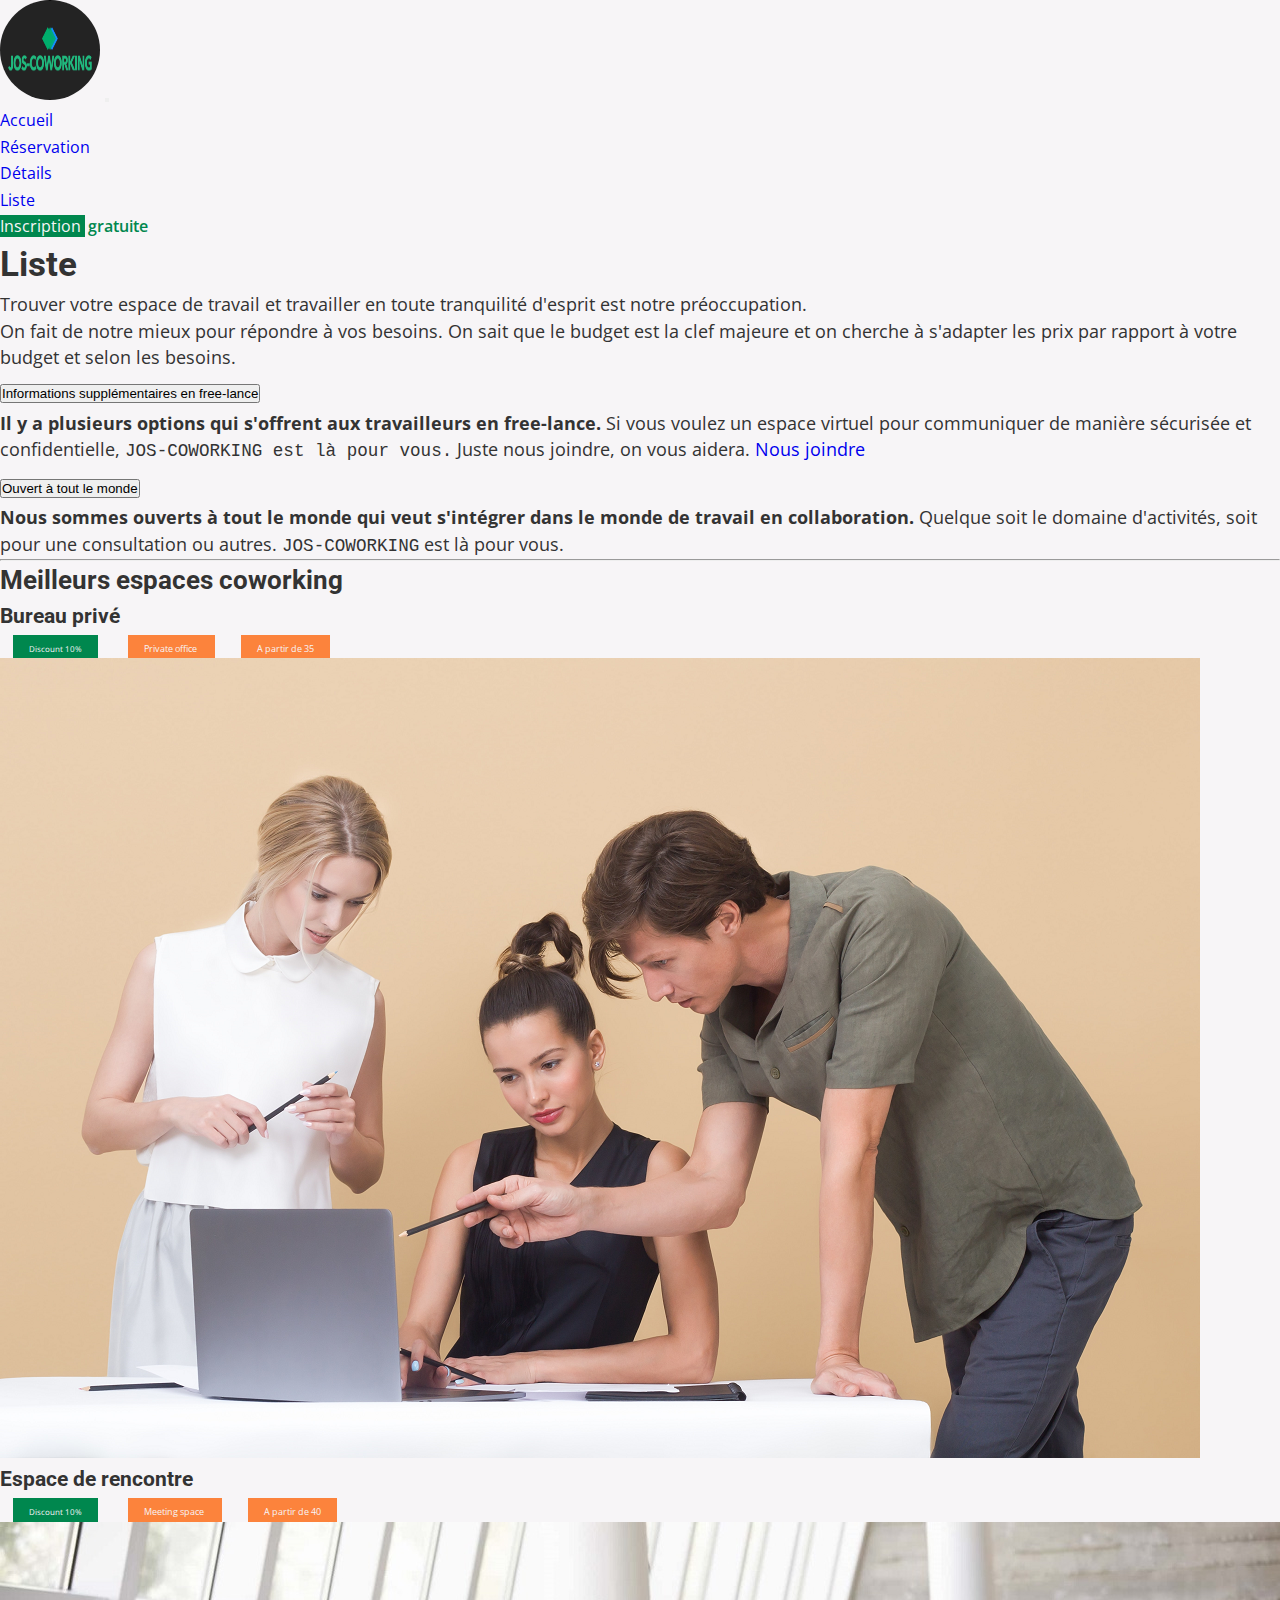
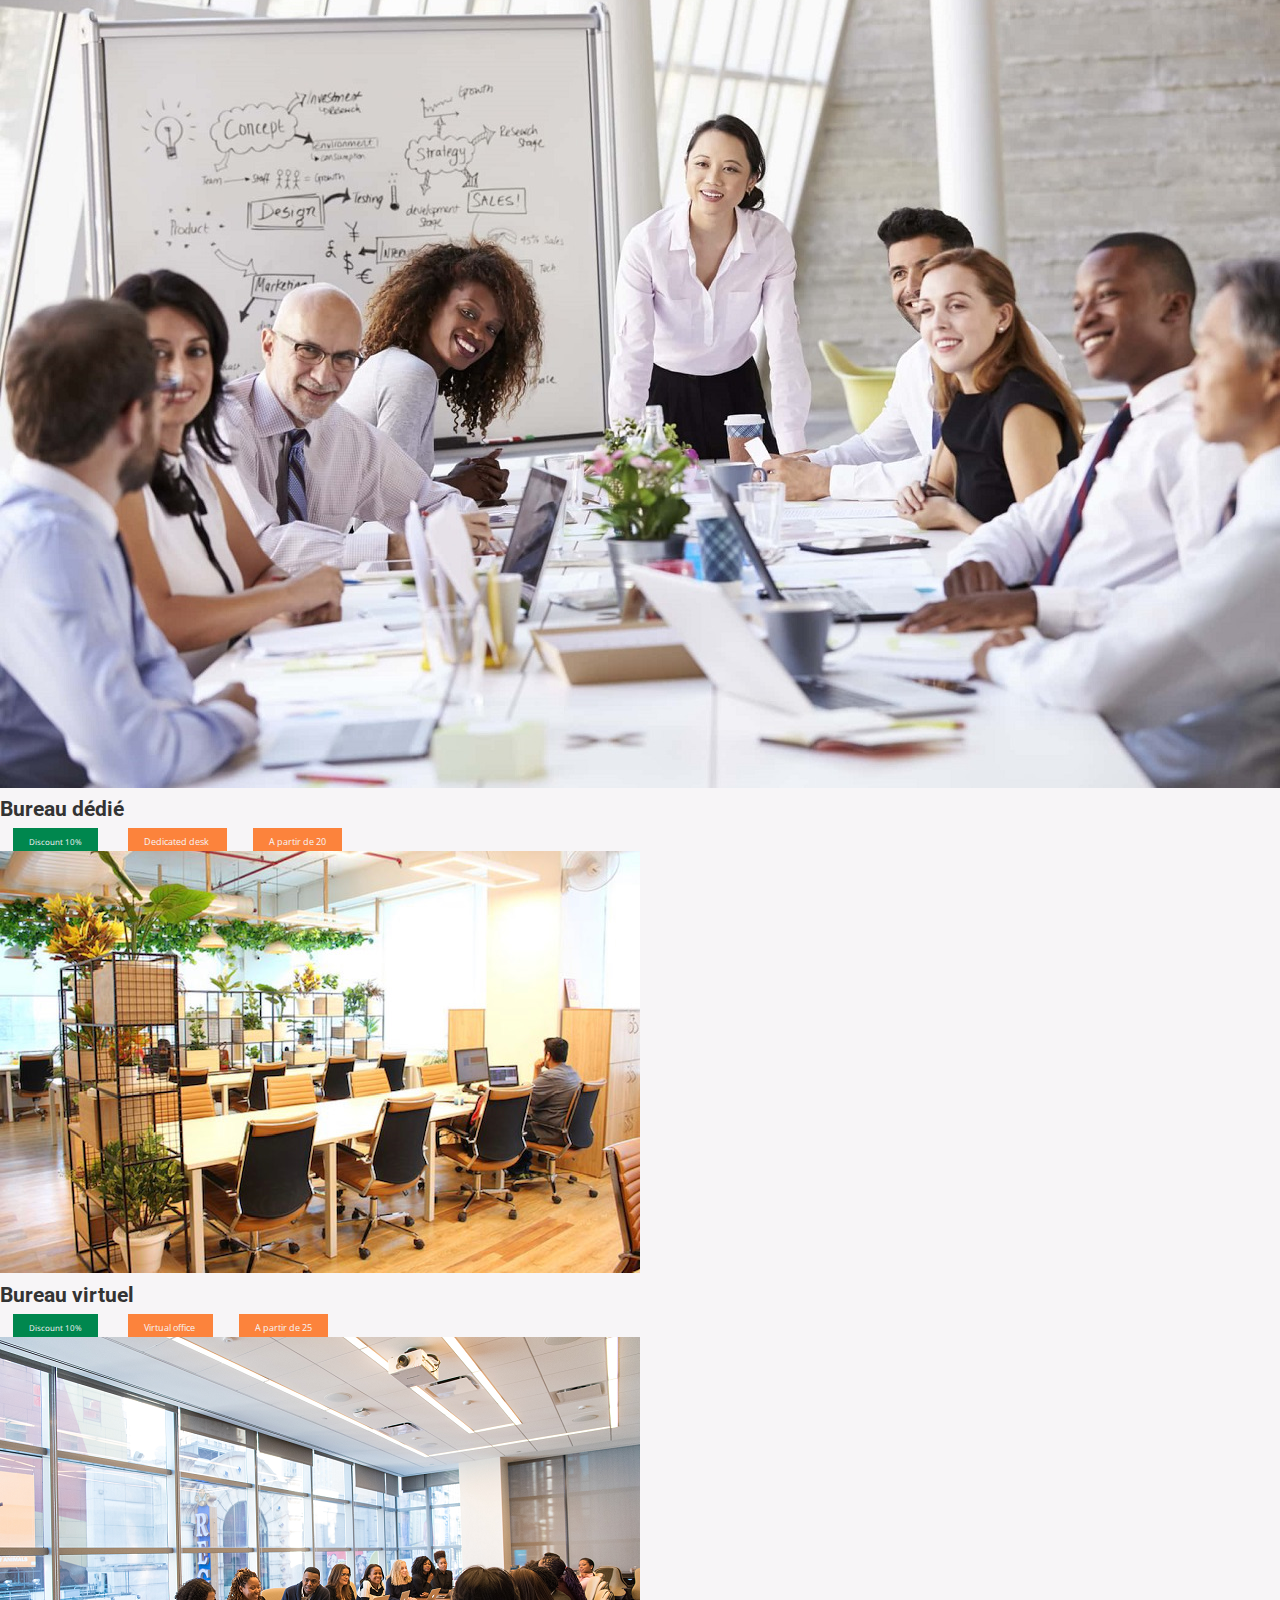
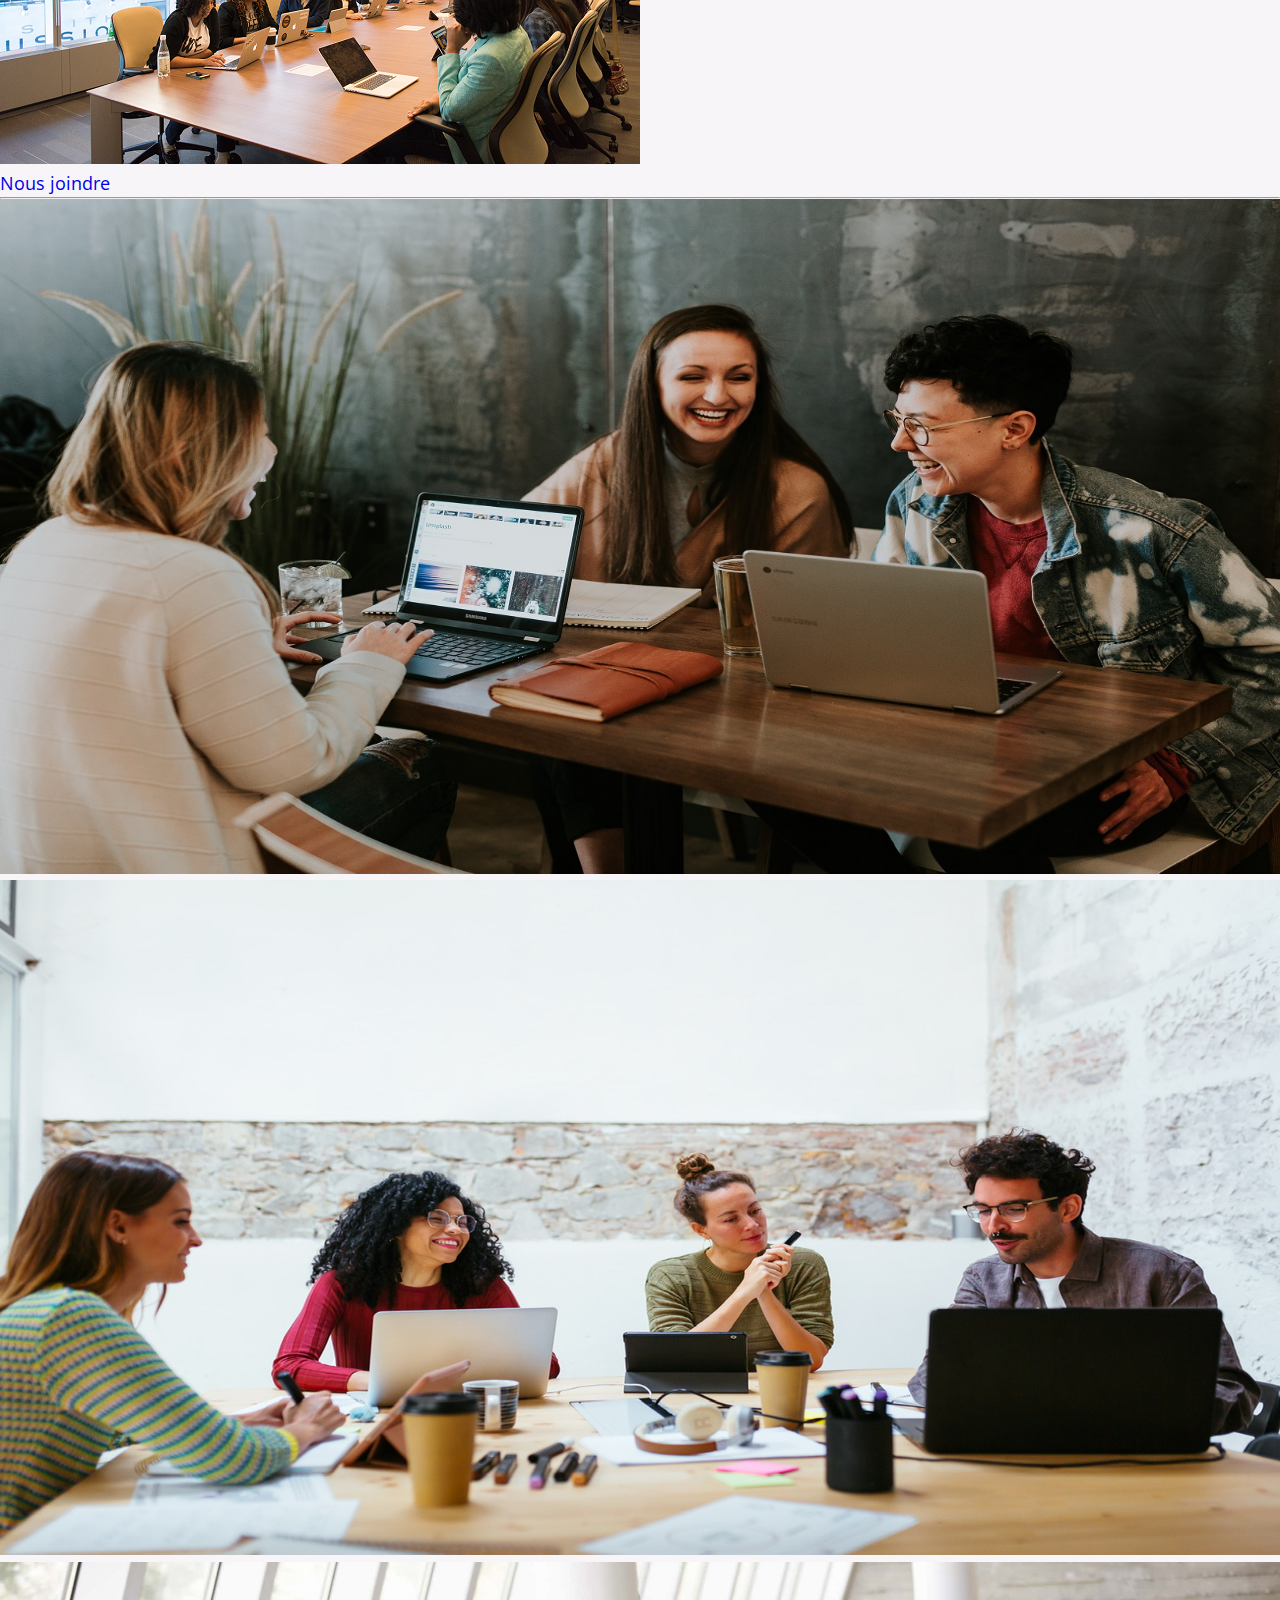
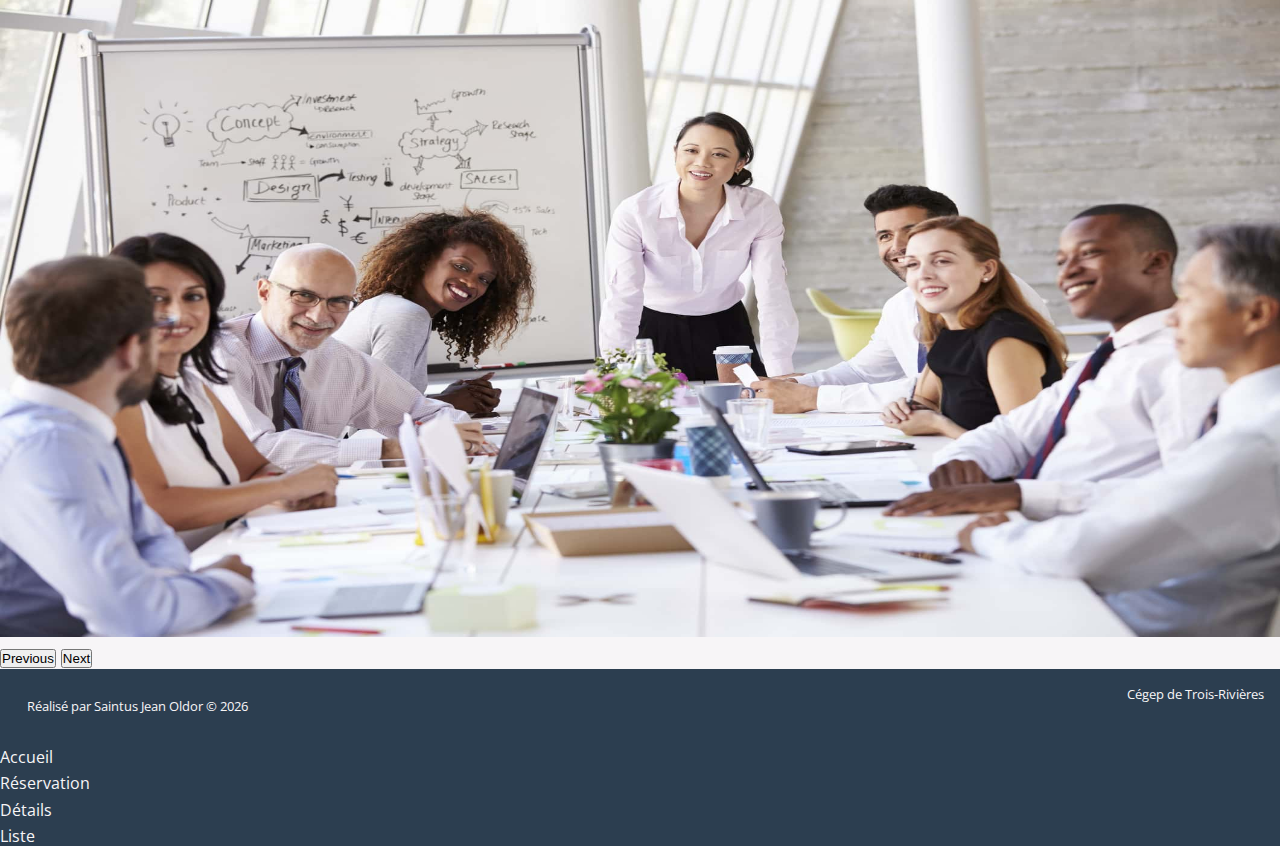
<file: liste.html>
<!DOCTYPE html>
<html lang="fr">

<head>
  <meta charset="UTF-8">
  <meta http-equiv="X-UA-Compatible" content="IE=edge">
  <meta name="viewport" content="width=device-width, initial-scale=1.0, shrink-to-fit=no">
  <meta name="description" content="Page de liste du site web multi pages responsive JOS-COWORKING">
  <title>Liste </title>

  <link rel="shorcut icon" href="logofavicon-jos-coworking-black-bg.png">
  <link href="https://cdn.jsdelivr.net/npm/bootstrap@5.2.0/dist/css/bootstrap.min.css" rel="stylesheet"
    integrity="sha384-gH2yIJqKdNHPEq0n4Mqa/HGKIhSkIHeL5AyhkYV8i59U5AR6csBvApHHNl/vI1Bx" crossorigin="anonymous">
  <!-- <script defer src="https://kit.fontawesome.com/98a89bc5a3.js" crossorigin="anonymous"></script> -->
  <link rel="stylesheet" href="https://cdnjs.cloudflare.com/ajax/libs/font-awesome/6.1.2/css/all.min.css"
    integrity="sha512-1sCRPdkRXhBV2PBLUdRb4tMg1w2YPf37qatUFeS7zlBy7jJI8Lf4VHwWfZZfpXtYSLy85pkm9GaYVYMfw5BC1A=="
    crossorigin="anonymous" referrerpolicy="no-referrer" />


  <link rel="stylesheet" type="text/css" href="css/style.css" media="all">
</head>

<body>
  <!-- En-tête de page -->
  <header>
    <nav class="navbar navbar-expand-lg navbar-light">
      <div class="container-fluid">
        <a class="navbar-brand" href="index.html"><img src="./images/jos-coworking-black-bg.png" alt="logo"> </a>


        <button class="navbar-toggler" type="button" data-bs-toggle="collapse" data-bs-target="#navbarNav"
          aria-controls="navbarNav" aria-expanded="false" aria-label="Toggle navigation">
          <span class="navbar-toggler-icon bg-primary"></span>

        </button>
        <div class="collapse navbar-collapse" id="navbarNav">
          <ul class="navbar-nav ms-auto">
            <li class="nav-item">
              <a class="nav-link" href="index.html"><i class="fas fa-home"></i> Accueil</a>
            </li>
            <li class="nav-item">
              <a class="nav-link" href="reservation.html"><i class="fas fa-ticket"></i> Réservation</a>
            </li>
            <li class="nav-item">
              <a class="nav-link" href="details.html"><i class="fas fa-list"></i> Détails</a>
            </li>
            <li class="nav-item">
              <a class="nav-link active" href="liste.html"><i class="fas fa-list"></i> Liste</a>
            </li>
            <li class="nav-item">
              <a class="nav-link  btn btn-success" href="inscription.html"><span
                  class="nav-link__item2">Inscription</span> <span class="nav-link__item">gratuite</span></a>
            </li>

          </ul>
        </div>
      </div>
    </nav>
  </header>
  <!-- Corps de page -->




  <main>
    <section>
      <div class="container">
        <h1>Liste</h1>
        <div class="row">
          <div class="col-sm-12 col-md-12 col-lg-6 col-xl-6">
            <p>Trouver votre espace de travail et travailler en toute tranquilité d'esprit est notre préoccupation. </p>
          </div>

          <div class="col-sm-12 col-md-12 col-lg-6 col-xl-6">
            <p>On fait de notre mieux pour répondre à vos besoins. On sait que le budget est la clef majeure et on
              cherche à s'adapter les prix par rapport à votre budget et selon les besoins.</p>
          </div>

        </div>

        <div class="row">
          <div class="col-sm-12 col-md-12 col-lg-6 col-xl-6">
            <div class="accordion" id="accordionExample">
              <div class="accordion-item">
                <h2 class="accordion-header" id="headingOne">
                  <button class="accordion-button" type="button" data-bs-toggle="collapse" data-bs-target="#collapseOne"
                    aria-expanded="true" aria-controls="collapseOne">
                    Informations supplémentaires en free-lance
                  </button>
                </h2>
                <div id="collapseOne" class="accordion-collapse collapse" aria-labelledby="headingOne"
                  data-bs-parent="#accordionExample">
                  <div class="accordion-body">
                    <strong>Il y a plusieurs options qui s'offrent aux travailleurs en free-lance.</strong> Si vous
                    voulez un espace virtuel pour communiquer de manière sécurisée et confidentielle,
                    <code>JOS-COWORKING est là pour vous.</code> Juste nous joindre, on vous aidera. <a
                      class="btn btn-success mt-2 mb-2" href="reservation.html#contact">Nous joindre</a>
                  </div>
                </div>
              </div>



            </div>
          </div>

          <div class="col-sm-12 col-md-12 col-lg-6 col-xl-6">
            <div class="accordion" id="accordionExample2">
              <div class="accordion-item">
                <h2 class="accordion-header" id="headingTwo">
                  <button class="accordion-button" type="button" data-bs-toggle="collapse" data-bs-target="#collapseTwo"
                    aria-expanded="true" aria-controls="collapseTwo">
                    Ouvert à tout le monde
                  </button>
                </h2>
                <div id="collapseTwo" class="accordion-collapse collapse" aria-labelledby="headingTwo"
                  data-bs-parent="#accordionExample">
                  <div class="accordion-body">
                    <strong>Nous sommes ouverts à tout le monde qui veut s'intégrer dans le monde de travail en
                      collaboration.</strong> Quelque soit le domaine d'activités, soit pour une consultation ou autres.
                    <code>JOS-COWORKING</code> est là pour vous.
                  </div>
                </div>
              </div>


            </div>
          </div>

        </div>
        <hr>
      </div>
    </section>


    <section>
      <div class="container">
        <div class="row">
          <h2>Meilleurs espaces coworking</h2>
          <div class="col-sm-12 col-md-12 col-lg-6 col-xl-6">
            <div class="card">
              <h3 class="card-title m-3">Bureau privé</h3>
              <div class="card-body mb-3">

                <p class="card-text"><span class="card__item">Discount 10%</span> <span class="card__item2"> Private
                    office <i class="fa-solid fa-heart"> </i> </span> <span class="card__item2">A partir de <i
                      class="fa-solid fa-dollar-sign"></i> 35</span> </p>
              </div>
              <img src="./images/img-bureauprive.png" class="img-fluid rounded-start" alt="image du bureau privé">
            </div>
          </div>
          <div class="col-sm-12 col-md-12 col-lg-6 col-xl-6">
            <div class="card">
              <h3 class="card-title m-3">Espace de rencontre</h3>
              <div class="card-body mb-3">
                <p class="card-text"><span class="card__item">Discount 10%</span> <span class="card__item2">Meeting
                    space <i class="fa-solid fa-heart"></i></span> <span class="card__item2">A partir de <i
                      class="fa-solid fa-dollar-sign"></i> 40</span> </p>

              </div>
              <img src="./images/img-salledereunion.png" class="img-fluid rounded-start"
                alt="image de salle de réunion">
            </div>
          </div>
        </div>




        <div class="row mt-2 mb-2">

          <div class="col-sm-12 col-md-12 col-lg-6 col-xl-6">
            <div class="card">
              <h3 class="card-title m-3">Bureau dédié</h3>
              <div class="card-body mb-3">

                <p class="card-text"><span class="card__item">Discount 10%</span> <span class="card__item2"> Dedicated
                    desk <i class="fa-solid fa-heart"> </i> </span> <span class="card__item2">A partir de <i
                      class="fa-solid fa-dollar-sign"></i> 20</span> </p>
              </div>
              <img src="./images/img-bureaudedie2.png" class="img-fluid rounded-start" alt="image du bureau dédié">

            </div>
          </div>
          <div class="col-sm-12 col-md-12 col-lg-6 col-xl-6">
            <div class="card">
              <h3 class="card-title m-3">Bureau virtuel</h3>
              <div class="card-body mb-3">
                <p class="card-text"><span class="card__item">Discount 10%</span> <span class="card__item2">Virtual
                    office <i class="fa-solid fa-heart"></i></span> <span class="card__item2">A partir de <i
                      class="fa-solid fa-dollar-sign"></i> 25</span> </p>

              </div>
              <img src="./images/img-bureauvirtuel2.png" class="img-fluid rounded-start" alt="image du bureau virtuel">
            </div>
          </div>
        </div>

        <a class="btn btn-success mt-2 mb-2" href="reservation.html#contact">Nous joindre</a>

        <hr>
      </div>


    </section>

    <section>
      <div class="container">
        <h2 class="sec-title">Vues de JOS-COWORKING</h2>
        <div class="row mb-3">
          <div class="col-12">
            <div id="carouselExampleControls" class="carousel slide" data-bs-ride="carousel">
              <div class="carousel-inner">
                <div class="carousel-item active">
                  <img src="./images/image-coworkers.jpg" class="d-block w-100" alt="image corworker">
                </div>
                <div class="carousel-item">
                  <img src="./images/img-coworker31.JPG" class="d-block w-100" alt="image corworker">
                </div>
                <div class="carousel-item">
                  <img src="./images/img-coworker37.JPG" class="d-block w-100" alt="image corworker">
                </div>
              </div>
              <button class="carousel-control-prev" type="button" data-bs-target="#carouselExampleControls"
                data-bs-slide="prev">
                <span class="carousel-control-prev-icon" aria-hidden="true"></span>
                <span class="visually-hidden">Previous</span>
              </button>
              <button class="carousel-control-next" type="button" data-bs-target="#carouselExampleControls"
                data-bs-slide="next">
                <span class="carousel-control-next-icon" aria-hidden="true"></span>
                <span class="visually-hidden">Next</span>
              </button>
            </div>
          </div>
        </div>
      </div>
    </section>

    

  </main>
  <!-- Pieds de page -->
  <footer class="footer">
    <div class="infos container">
      <span class="footer__identite"> Réalisé par Saintus Jean Oldor &copy; <script>
          document.write(new Date().getFullYear());
        </script> </span>

      <span class="social-network">
        <a href="https://www.facebook.com" target="_blank"> <i class="fa-brands fa-facebook"></i> </a>
        <a href="https://www.instagram.com" target="_blank"> <i class="fa-brands fa-instagram"></i> </a>
        <a href="https://www.twitter.com" target="_blank"> <i class="fa-brands fa-twitter"></i> </a>
        <a href="https://www.youtube.com" target="_blank"> <i class="fa-brands fa-youtube"></i> </a>
      </span>

      <span class="footer__para"> Cégep de Trois-Rivières </span>
    </div>

    <ul class="nav justify-content-center pb-4">
      <li class="nav-item">
        <a class="nav-link active" aria-current="page" href="index.html">Accueil</a>
      </li>
      <li class="nav-item">
        <a class="nav-link" href="reservation.html">Réservation</a>
      </li>
      <li class="nav-item">
        <a class="nav-link" href="details.html">Détails</a>
      </li>
      <li class="nav-item">
        <a class="nav-link" href="liste.html">Liste</a>
      </li>
    </ul>

  </footer>
  <script src="https://cdn.jsdelivr.net/npm/bootstrap@5.2.0/dist/js/bootstrap.bundle.min.js"
    integrity="sha384-A3rJD856KowSb7dwlZdYEkO39Gagi7vIsF0jrRAoQmDKKtQBHUuLZ9AsSv4jD4Xa" crossorigin="anonymous">
  </script>
  <script src="js/validation.js"></script>
  <!-- <script src="bootstrap-5.2.0/dist/js/bootstrap.bundle.js"></script> -->
</body>

</html>
</file>
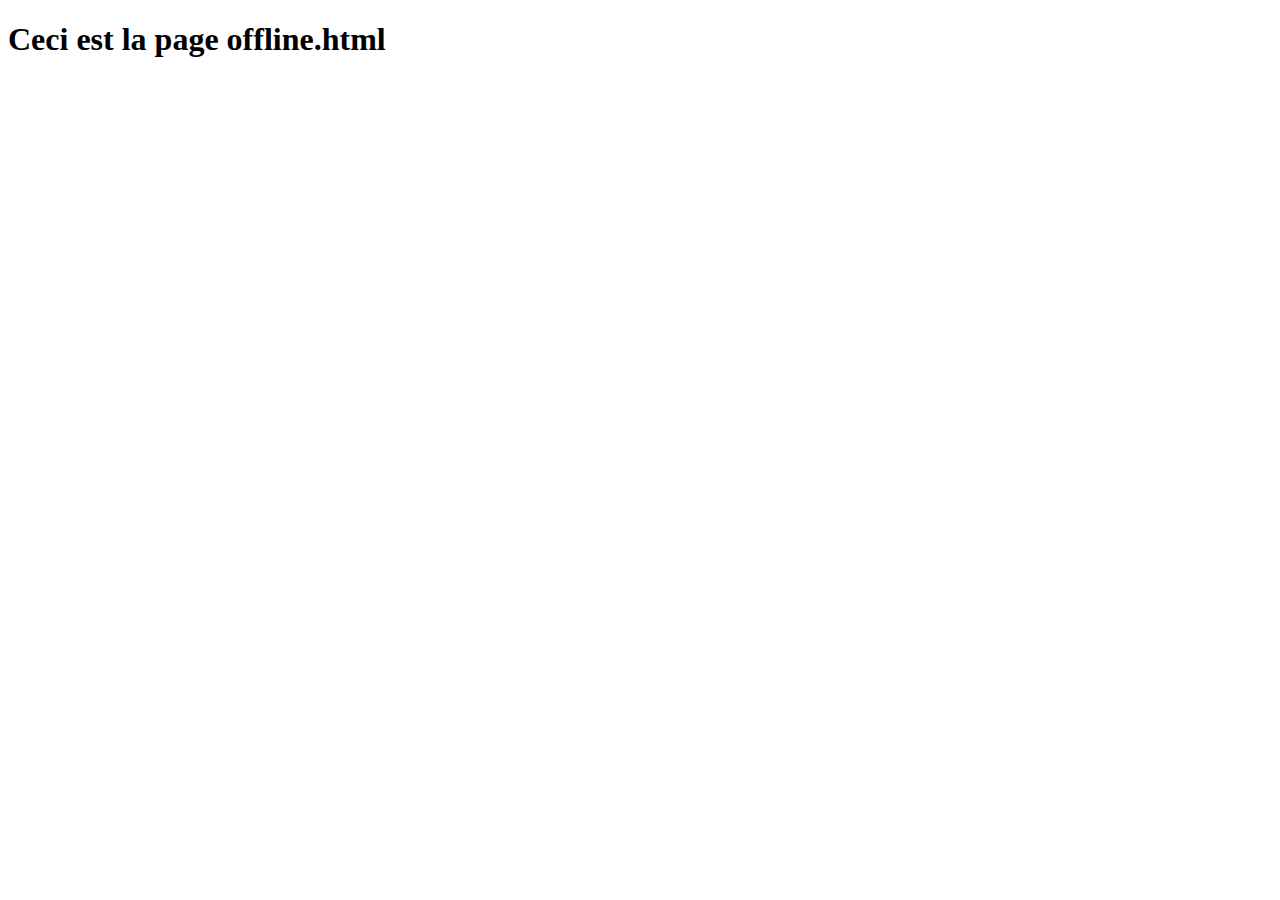
<file: offline.html>
<!DOCTYPE html>
<html lang="en">

<head>
    <meta charset="UTF-8">
    <meta http-equiv="X-UA-Compatible" content="IE=edge">
    <meta name="viewport" content="width=device-width, initial-scale=1.0">
    <title>Offline </title>
</head>

<body>
    <h1>Ceci est la page offline.html</h1>

</body>

</html>
</file>
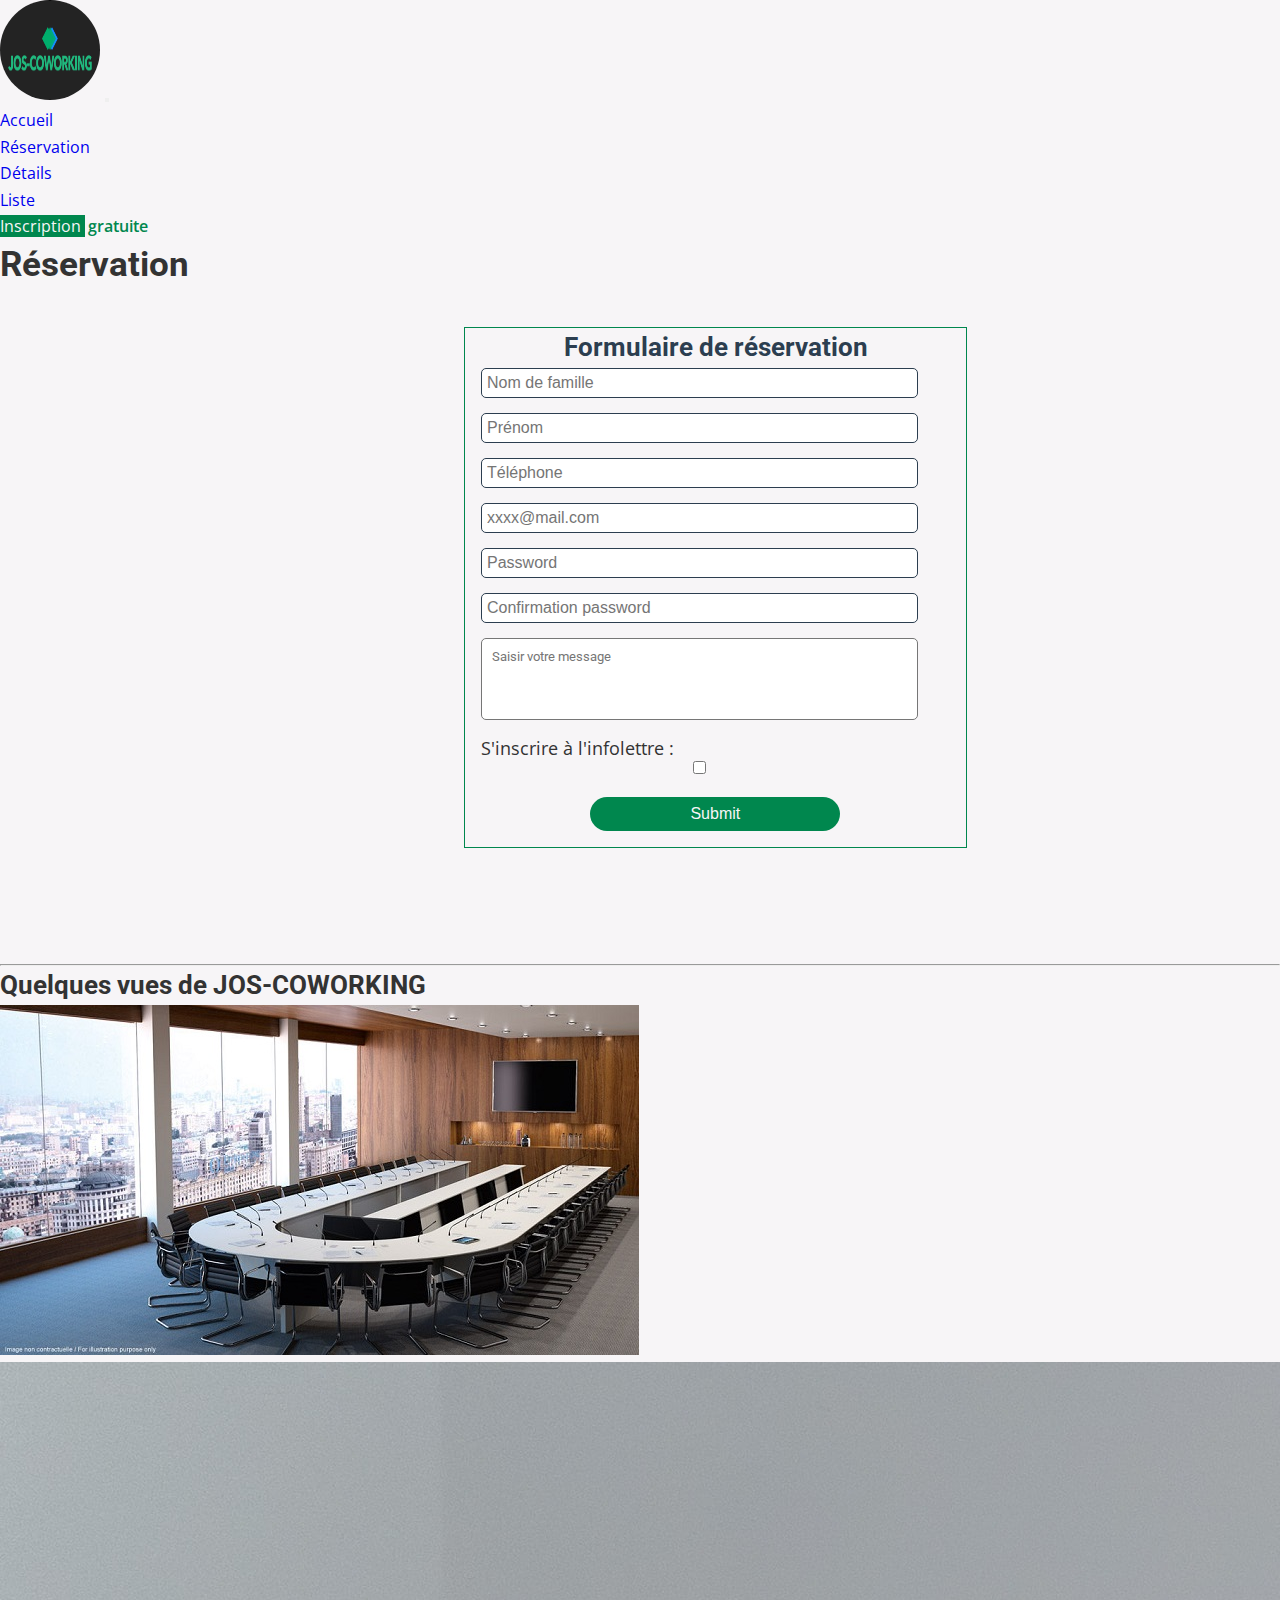
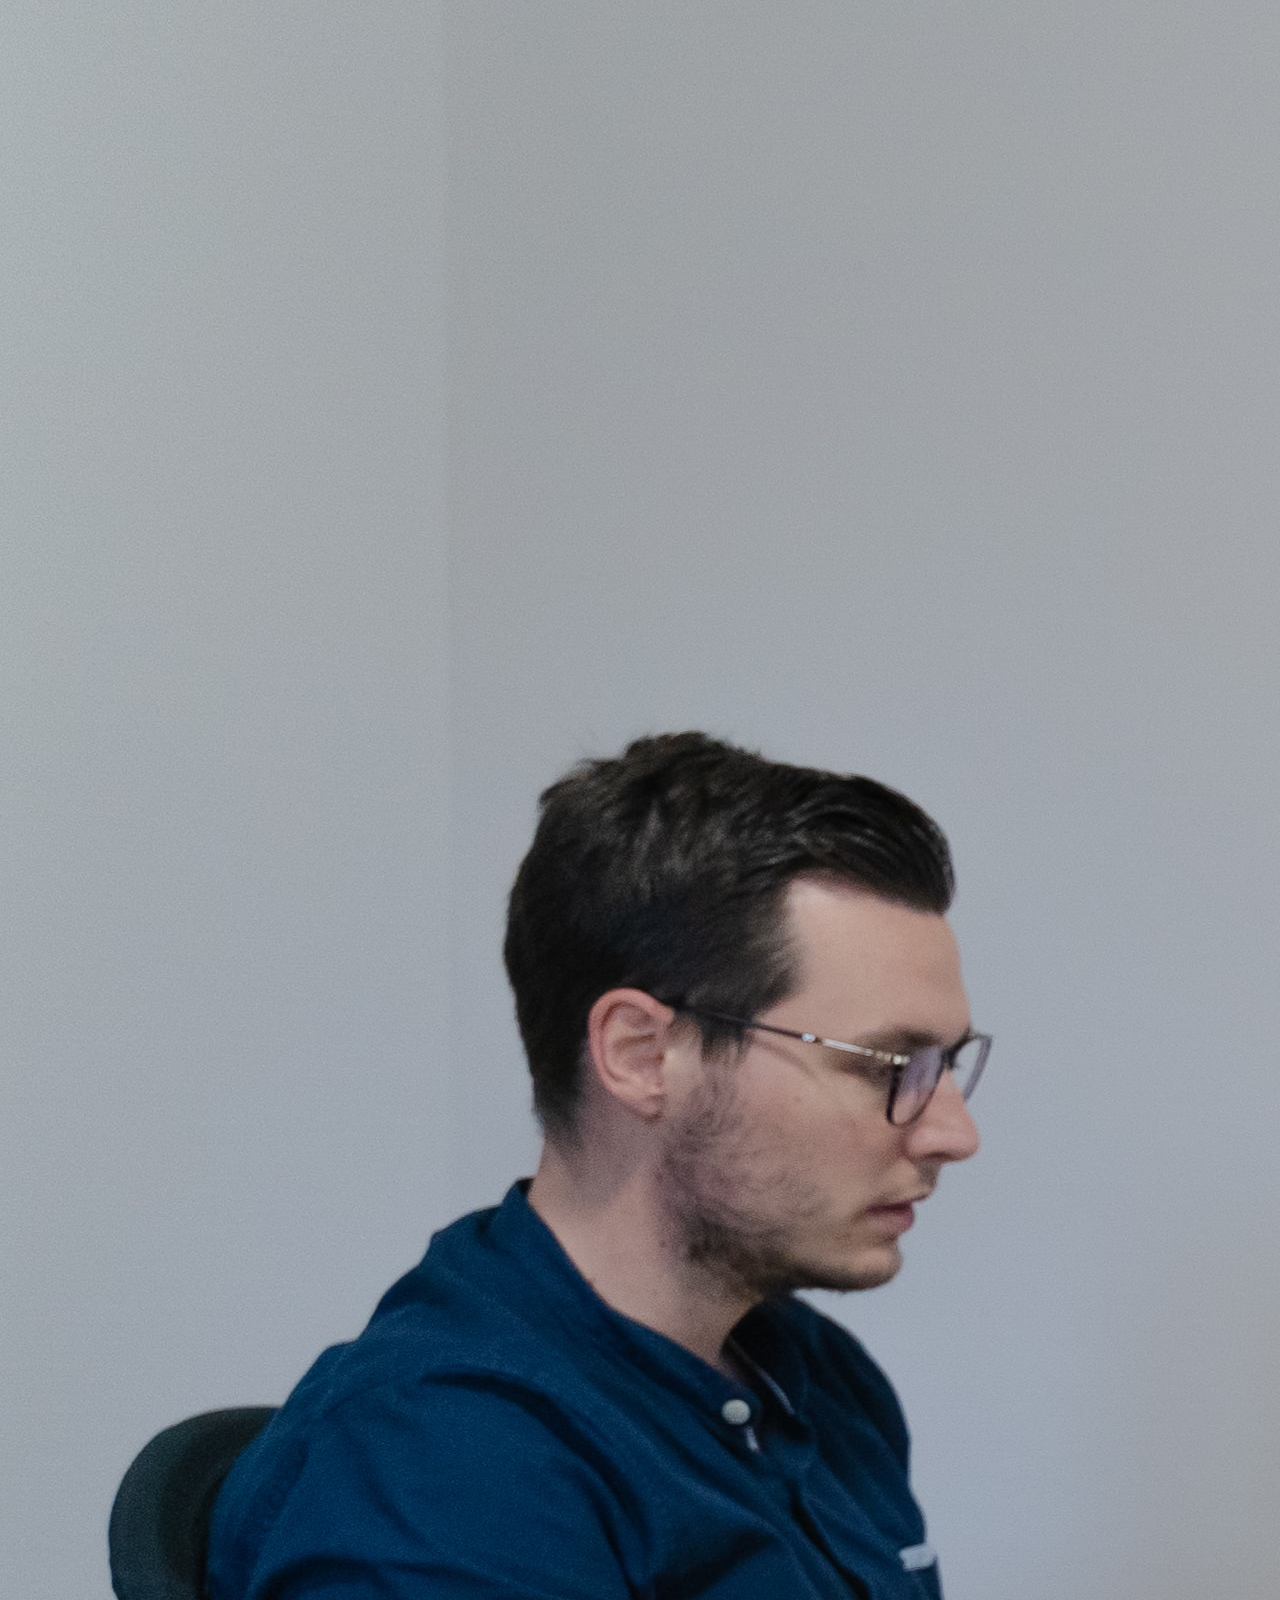
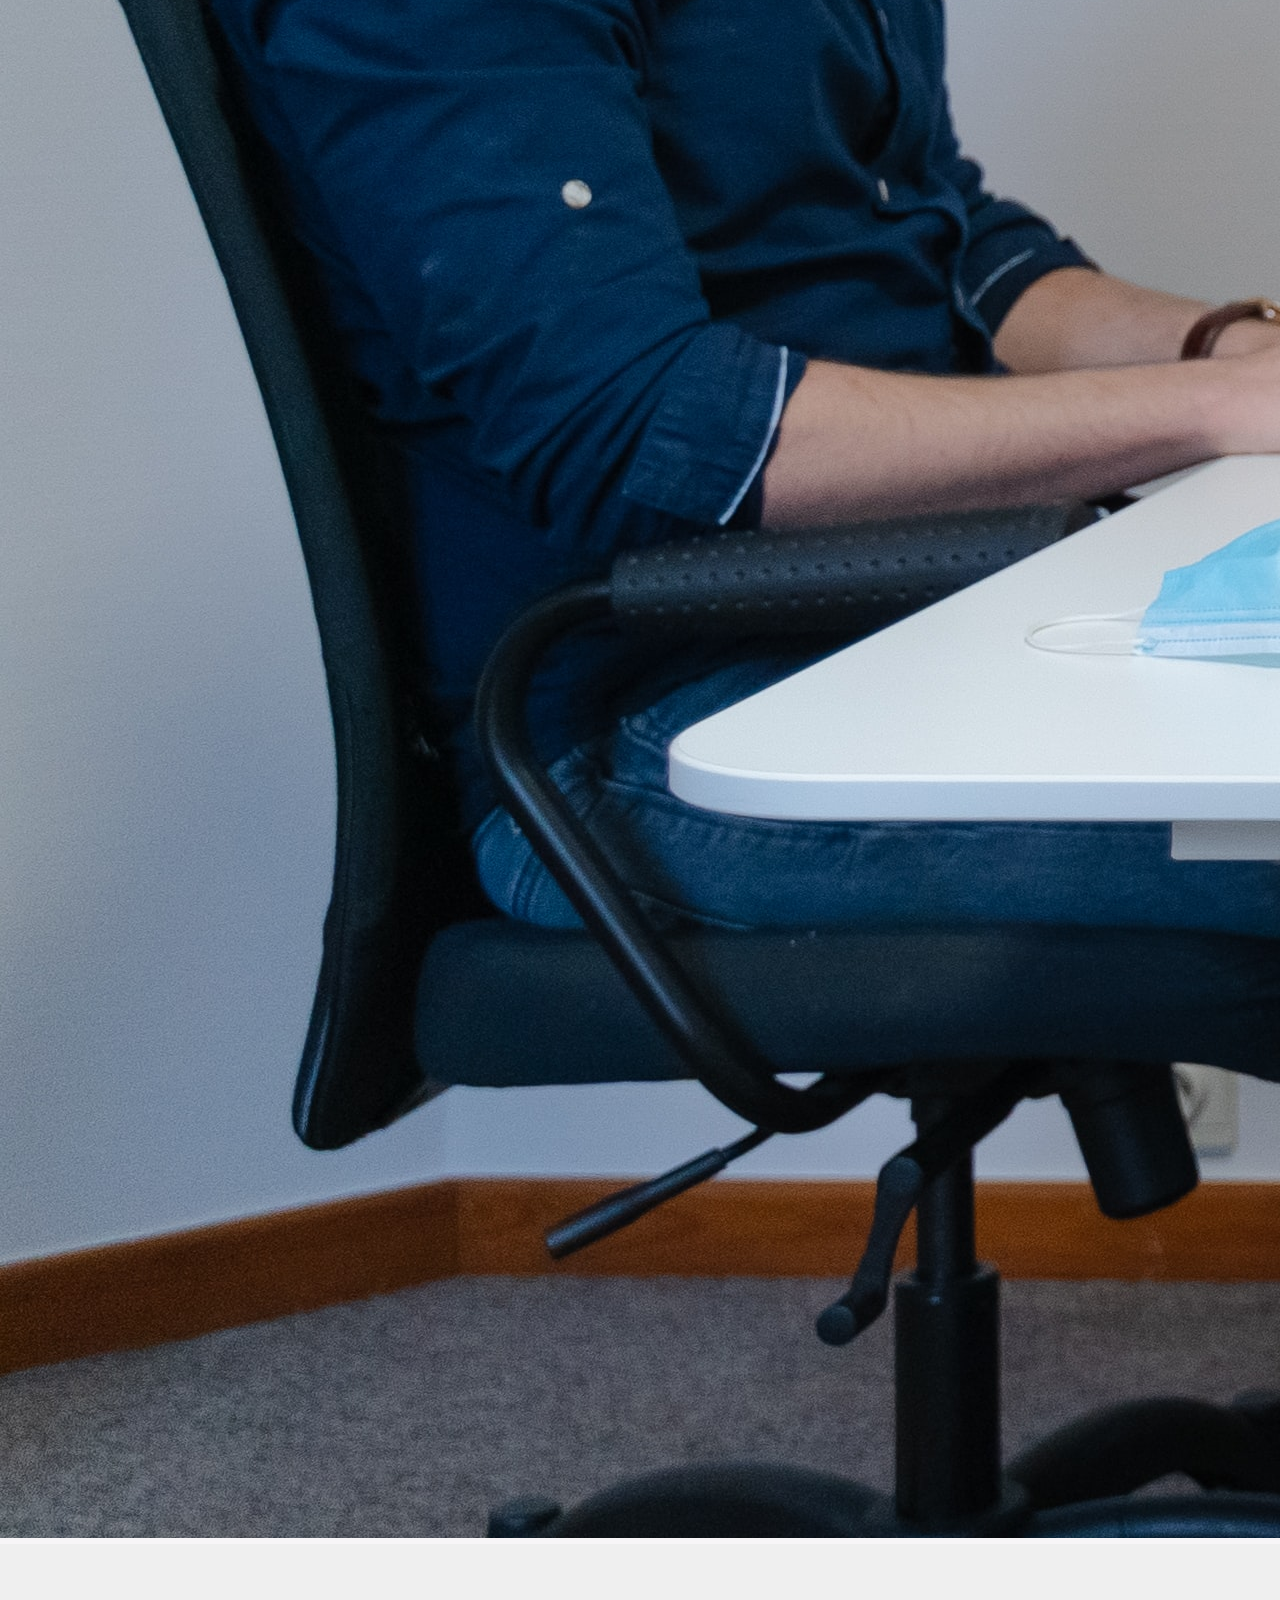
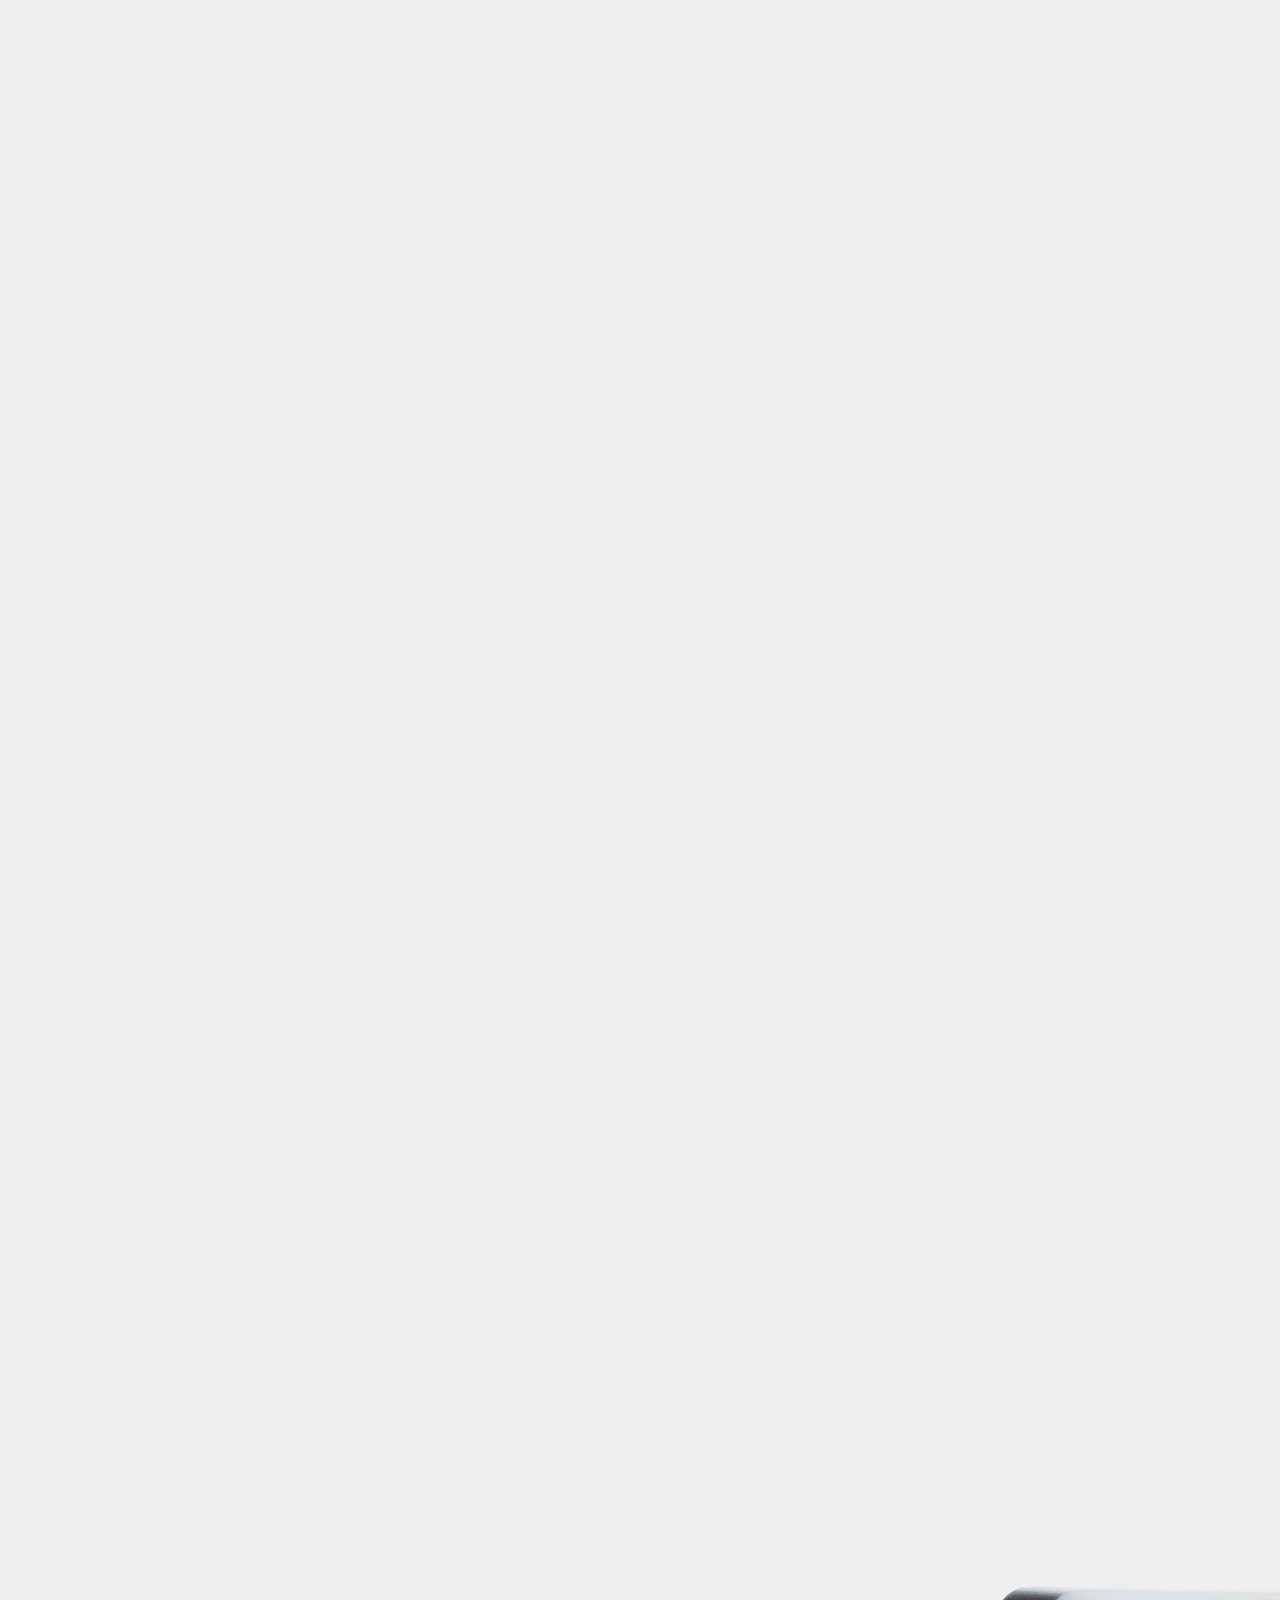
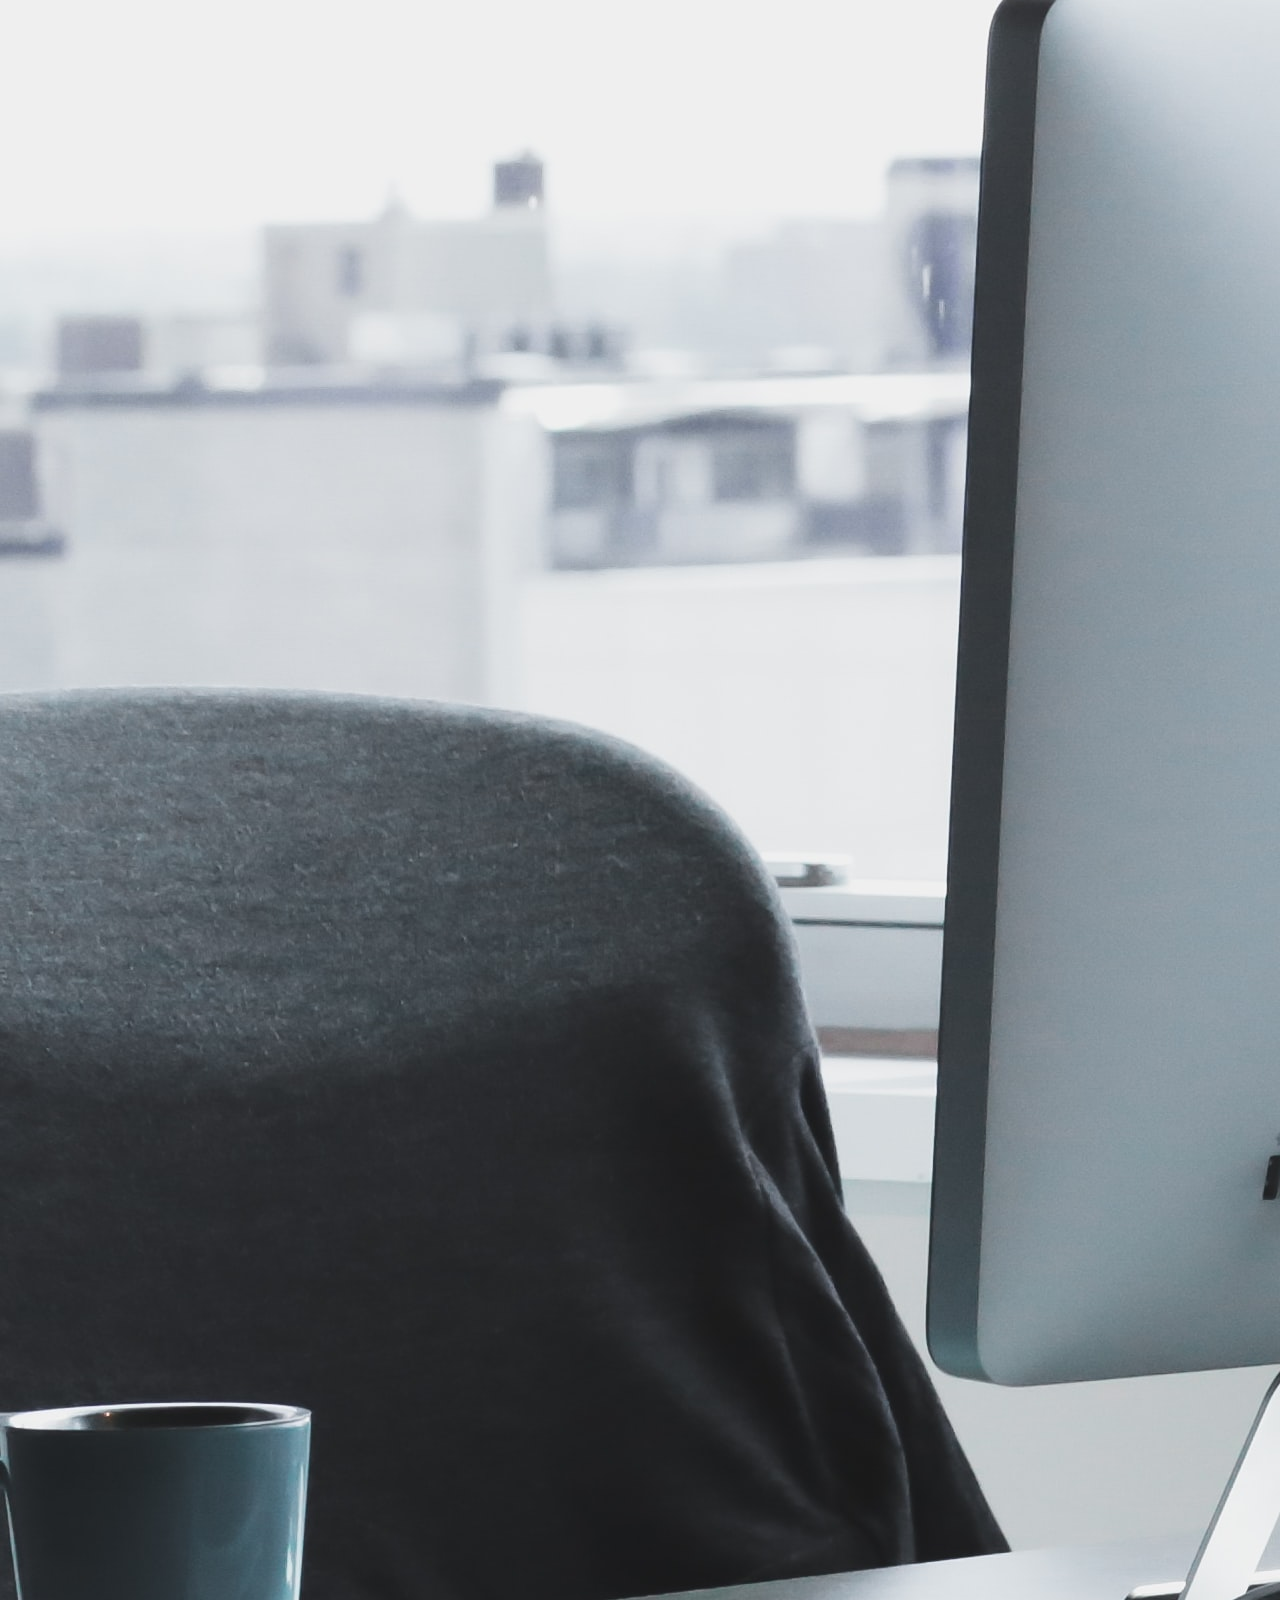
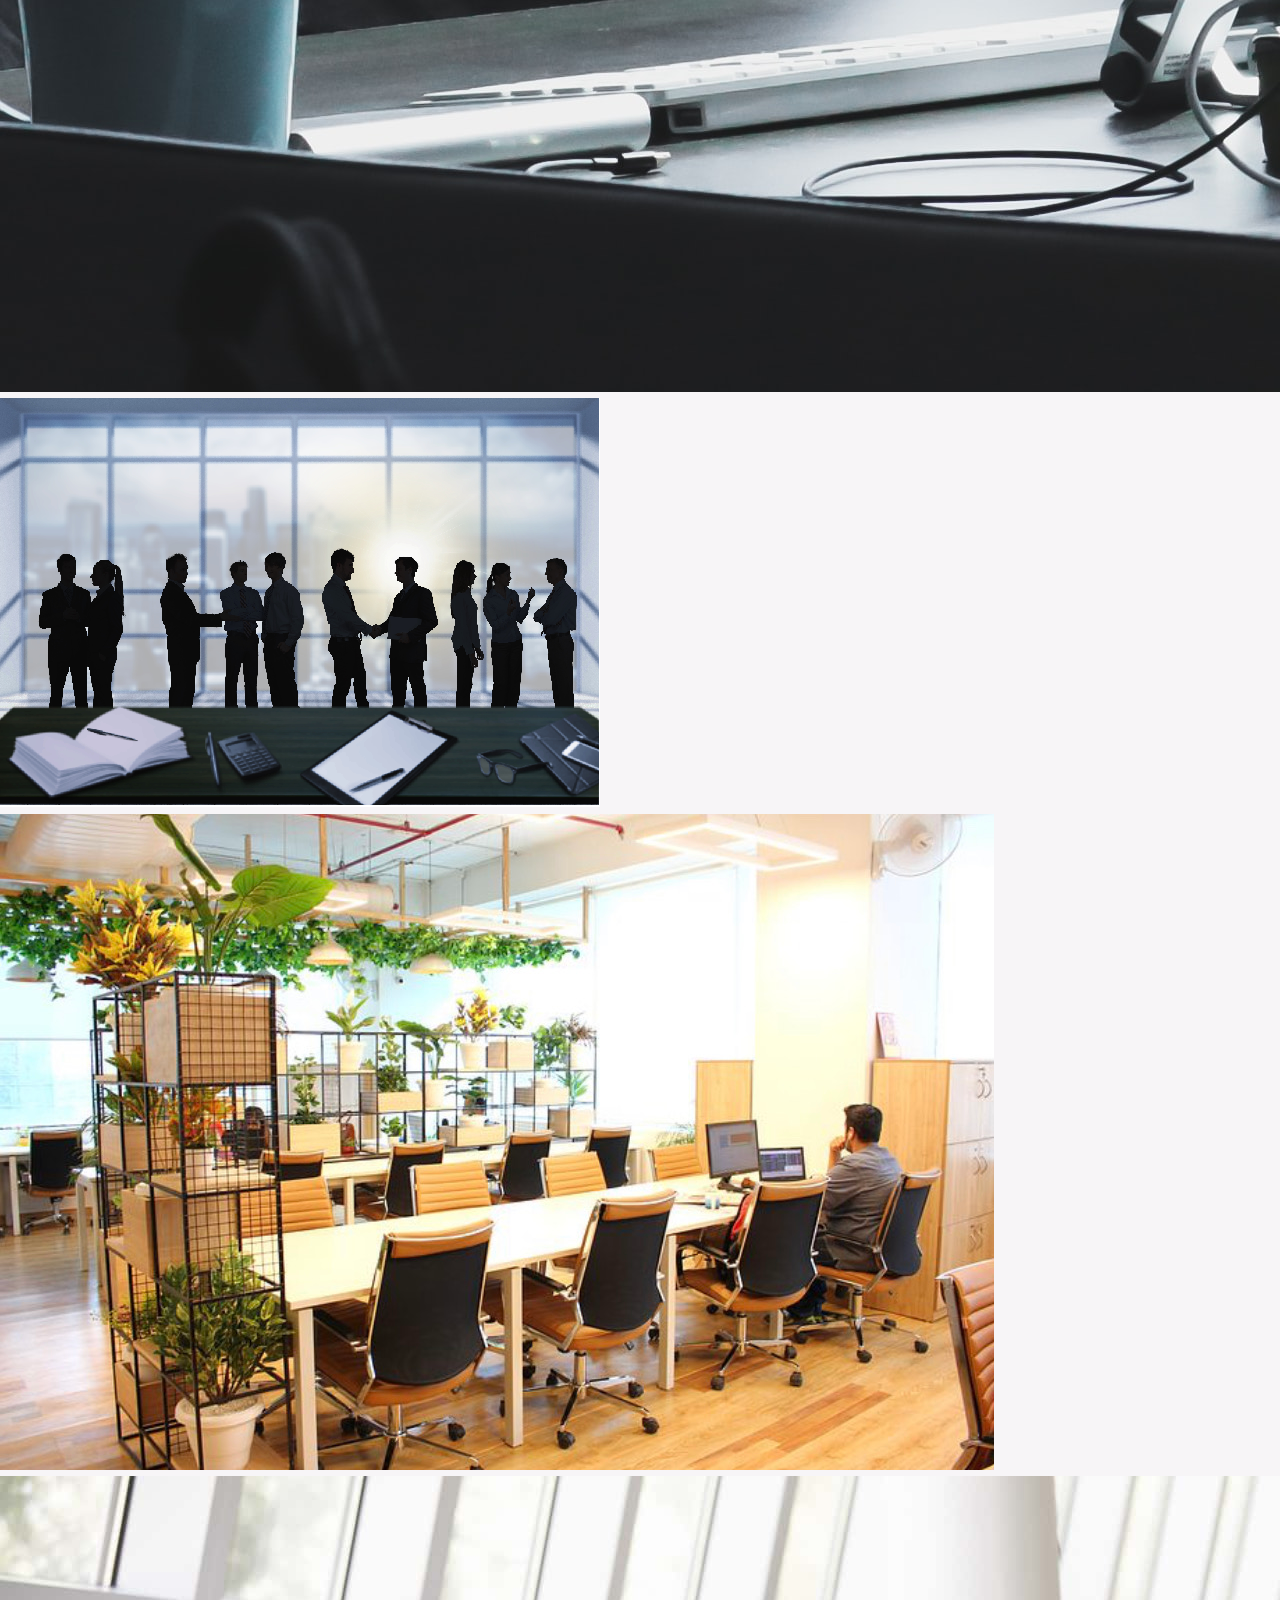
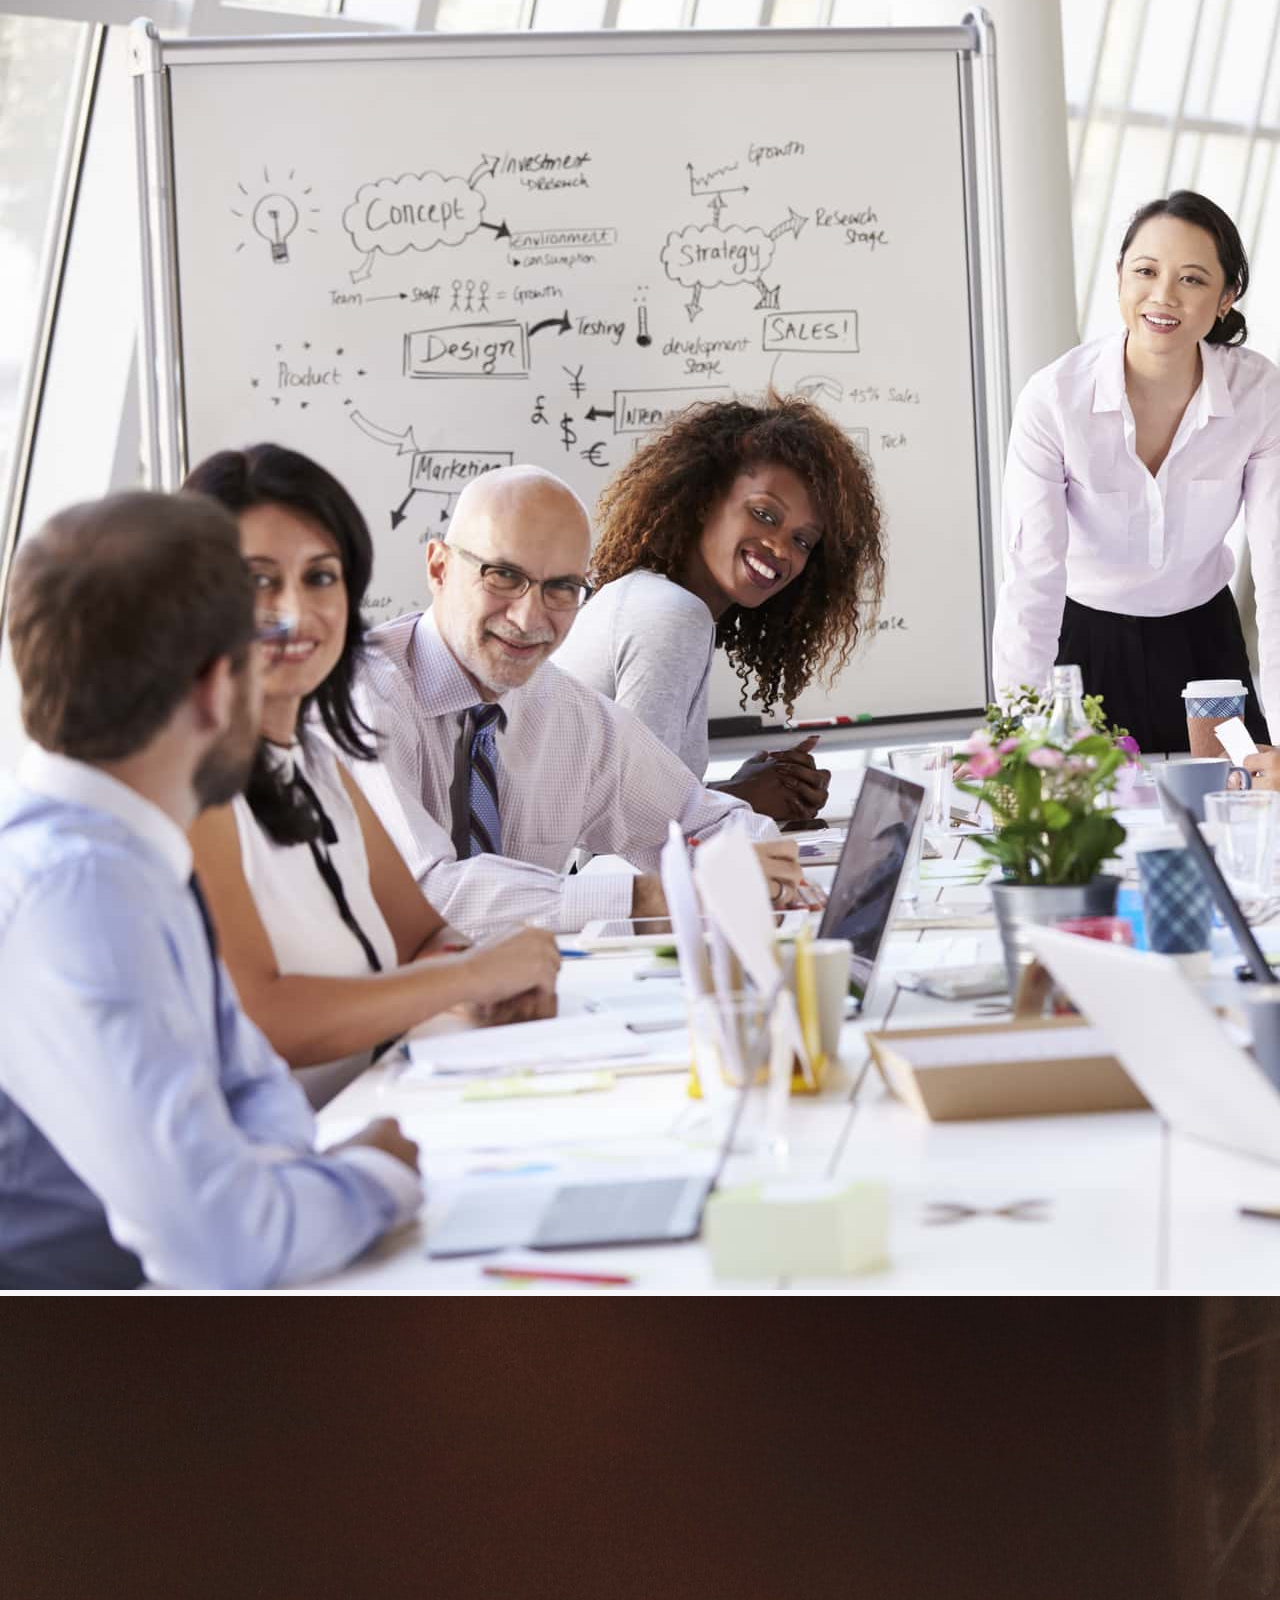
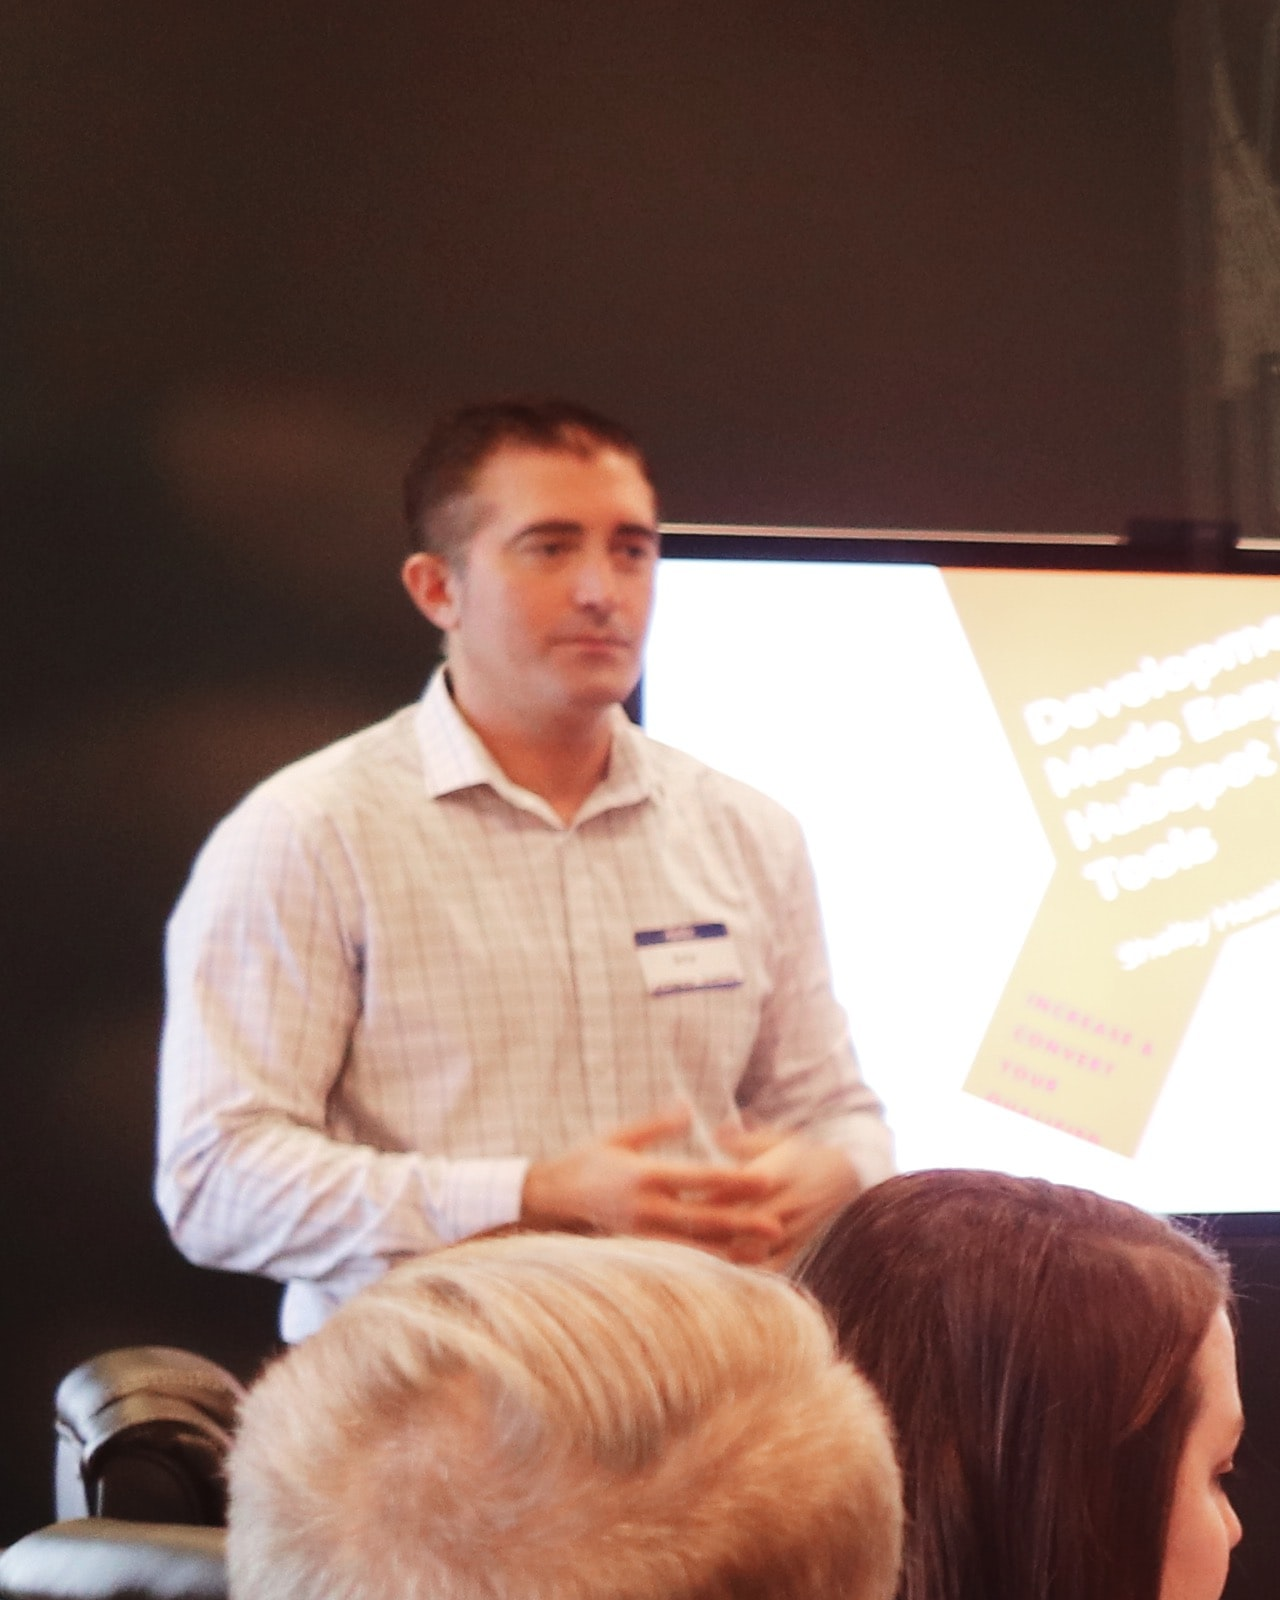
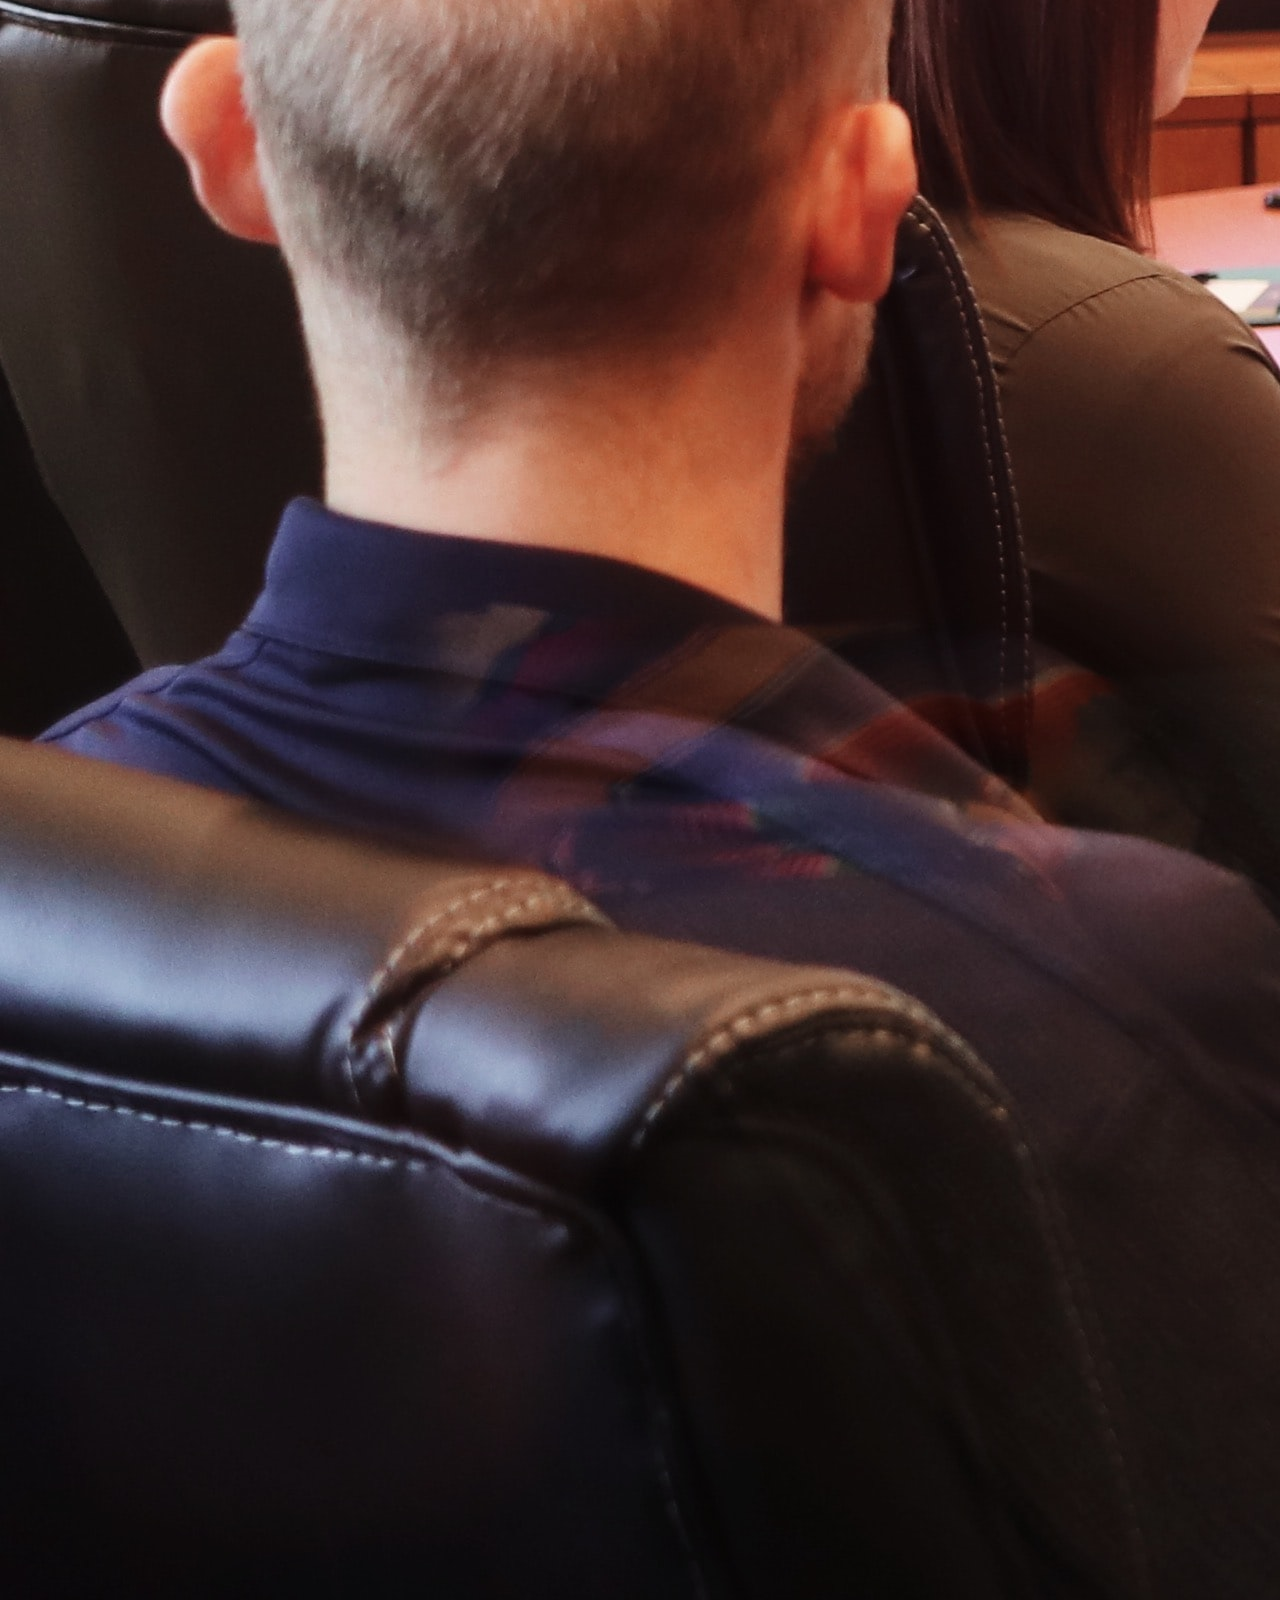
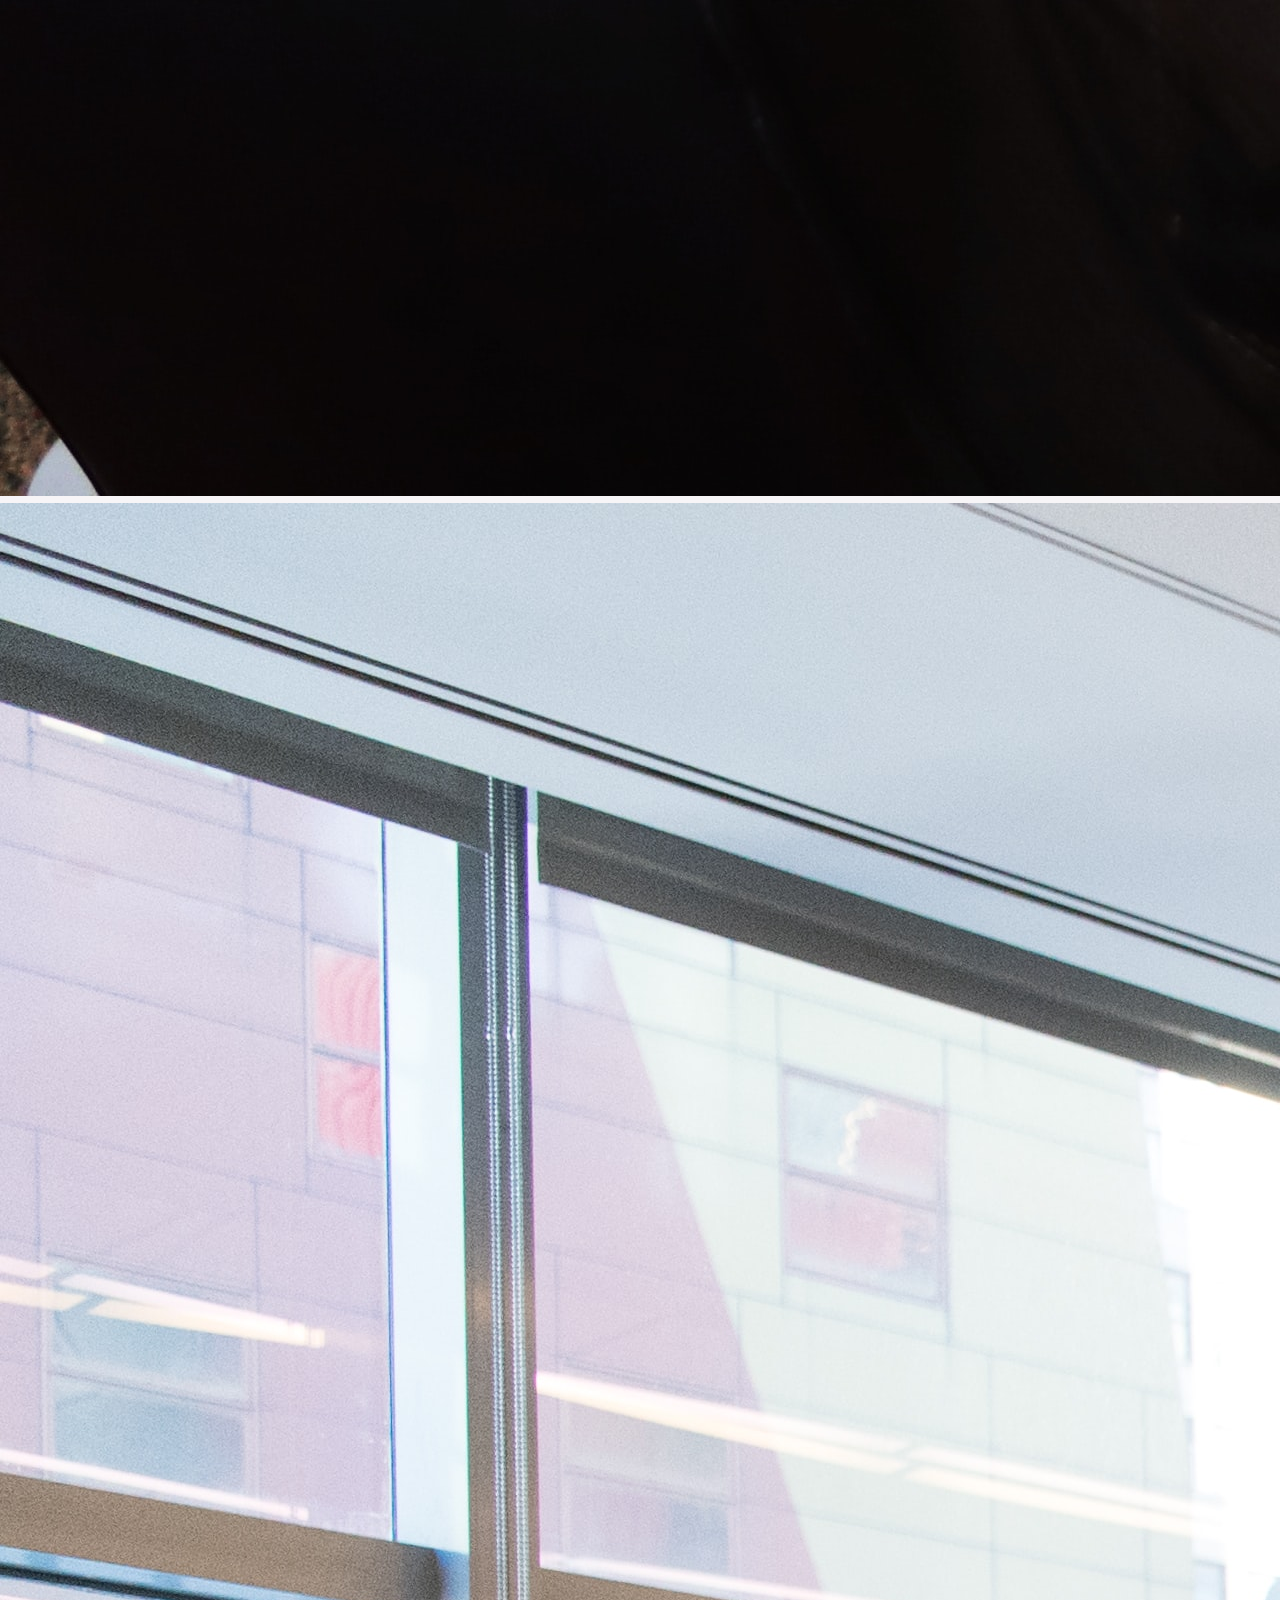
<file: reservation.html>
<!DOCTYPE html>
<html lang="fr">

<head>
  <meta charset="UTF-8">
  <meta http-equiv="X-UA-Compatible" content="IE=edge">
  <meta name="viewport" content="width=device-width, initial-scale=1.0, shrink-to-fit=no">
  <meta name="description" content="Page de réservation du site web multi pages responsive JOS-COWORKING">
  <title>Réservation </title>
  <link rel="shorcut icon" href="logofavicon-jos-coworking-black-bg.png">

  <link href="https://cdn.jsdelivr.net/npm/bootstrap@5.2.0/dist/css/bootstrap.min.css" rel="stylesheet"
    integrity="sha384-gH2yIJqKdNHPEq0n4Mqa/HGKIhSkIHeL5AyhkYV8i59U5AR6csBvApHHNl/vI1Bx" crossorigin="anonymous">
  <link rel="stylesheet" href="https://cdnjs.cloudflare.com/ajax/libs/font-awesome/6.1.2/css/all.min.css"
    integrity="sha512-1sCRPdkRXhBV2PBLUdRb4tMg1w2YPf37qatUFeS7zlBy7jJI8Lf4VHwWfZZfpXtYSLy85pkm9GaYVYMfw5BC1A=="
    crossorigin="anonymous" referrerpolicy="no-referrer" />

  <link rel="stylesheet" type="text/css" href="css/style.css" media="all">
</head>

<body>


  <!-- En-tête de page de la navigation-->
  <header>
    <nav class="navbar navbar-expand-lg navbar-light">
      <div class="container-fluid">
        <a class="navbar-brand" href="index.html"><img src="./images/jos-coworking-black-bg.png" alt="logo"> </a>

        <button class="navbar-toggler" type="button" data-bs-toggle="collapse" data-bs-target="#navbarNav"
          aria-controls="navbarNav" aria-expanded="false" aria-label="Toggle navigation">
          <span class="navbar-toggler-icon bg-primary"></span>

        </button>
        <div class="collapse navbar-collapse" id="navbarNav">
          <ul class="navbar-nav ms-auto">
            <li class="nav-item">
              <a class="nav-link" href="index.html"><i class="fas fa-home"></i> Accueil</a>
            </li>
            <li class="nav-item">
              <a class="nav-link active" href="reservation.html"><i class="fas fa-ticket"></i> Réservation</a>
            </li>
            <li class="nav-item">
              <a class="nav-link" href="details.html"><i class="fas fa-list"></i> Détails</a>
            </li>
            <li class="nav-item">
              <a class="nav-link" href="liste.html"><i class="fas fa-list"></i> Liste</a>
            </li>
            <li class="nav-item">
              <a class="nav-link  btn btn-success" href="inscription.html"><span
                  class="nav-link__item2">Inscription</span> <span class="nav-link__item">gratuite</span></a>
            </li>

          </ul>
        </div>
      </div>
    </nav>
  </header>
  <!-- Corps de page -->
  <main>
    <section id="sec1">
      <div class="container">

        <h1>Réservation</h1>

        <iframe
          src="https://www.google.com/maps/embed?pb=!1m18!1m12!1m3!1d11172.545557783984!2d-73.77457826044922!3d45.56769580000002!2m3!1f0!2f0!3f0!3m2!1i1024!2i768!4f13.1!3m3!1m2!1s0x4cc923e992cfae9d%3A0xa39ae52b0776129d!2sRegus!5e0!3m2!1sen!2sca!4v1660356292594!5m2!1sen!2sca"
          width="1200" height="650" style="border:0;" allowfullscreen="" loading="lazy"
          referrerpolicy="no-referrer-when-downgrade"></iframe>
        <div class="row">

          <div class="col-12 col-sm-12 col-xl-12">
            <form id="form" action="confirmation.html" onsubmit="return validateForm()">
              <h2 class="form__title">Formulaire de réservation</h2>


              <div class="form__manage">
                <div class="form__input-control">
                  <label for="nomInput"> Nom :</label>
                  <input id="nomInput" name="nomInput" type="text" aria-label="nom" placeholder="Nom de famille" />
                  <div class="errorMessage"></div>

                </div>

                <div class="form__input-control">
                  <label for="prenomInput"> Prénom :</label>
                  <input id="prenomInput" name="prenomInput" type="text" aria-label="prenom" placeholder="Prénom" />
                  <div class="errorMessage"></div>
                </div>
              </div>

              <div class="form__manage">
                <div class="form__input-control">
                  <label for="phoneInput"> Téléphone :</label>
                  <input id="phoneInput" name="phoneInput" type="tel" aria-label="téléphone" placeholder="Téléphone" />
                  <div class="errorMessage"></div>
                </div>

                <div class="form__input-control">
                  <label for="courrielInput"> Courriel :</label>
                  <input id="courrielInput" name="courrielInput" type="email" aria-label="courriel"
                    placeholder="xxxx@mail.com" />
                  <div class="errorMessage"></div>
                </div>
              </div>

              <div class="form__manage">
                <div class="form__input-control">
                  <label for="passwordInput"> Mot de passe :</label>
                  <input id="passwordInput" name="passwordInput" type="password" aria-label="password"
                    placeholder="Password" />
                  <div class="errorMessage"></div>
                </div>

                <div class="form__input-control">
                  <label for="passwordConfirmationInput">Confirmer votre password:
                  </label>
                  <input id="passwordConfirmationInput" name="passwordConfirmationInput" type="password"
                    aria-label="confirmation password" placeholder="Confirmation password" />
                  <div class="errorMessage"></div>
                </div>
              </div>

              <div class="form__manage">
                <div class="form__input-control">
                  <label for="messageTextInput"> Message :</label>
                  <textarea id="messageTextInput" name="messageTextInput" rows="4" cols="50"
                    placeholder="Saisir votre message"></textarea>

                  <div class="errorMessage"></div>
                </div>
              </div>

              <div class="form__manage">
                <div class="form__input-control">
                  <label class="info-lettre" for="infoLettreInput"> S'inscrire à l'infolettre :</label>
                  <input id="infoLettreInput" name="infoLettreInput" type="checkbox" />
                  <div class="errorMessage"></div>
                </div>

              </div>

              <input type="submit" name="submit" id="submit" />

            </form>

          </div>
        </div>
        <hr>
      </div>
    </section>

    <!-- Section 2 -->

    <section class="mt-5">
      <div class="container">
        <h2>Quelques vues de JOS-COWORKING</h2>
        <div class="row mb-2 pt-2 gx-3 gy-3">
          <div class=" col-sm-12 col-md-6 col-xl-3">

            <div class="card card-img">

              <img src="./images/img8.JPG" class="img-fluid" alt="image card">
            </div>
          </div>
          <div class=" col-sm-12 col-md-6 col-xl-3">

            <div class="card card-img">
              <img src="./images/img-coworker21.jpg" class="img-fluid" alt="image card">
            </div>
          </div>
          <div class=" col-sm-12 col-md-6 col-xl-3">

            <div class="card card-img">
              <img src="./images/img-coworker16.jpg" class="img-fluid" alt="image card">
            </div>
          </div>
          <div class=" col-sm-12 col-md-6 col-xl-3">

            <div class="card card-img">
              <img src="./images/img-coworker27.PNG" class="img-fluid" alt="image card">
            </div>
          </div>

        </div>


        <div class="row mb-2 pt-2 gx-3 gy-3">
          <div class=" col-sm-12 col-md-6 col-xl-3">

            <div class="card card-img">

              <img src="./images/img-espace-partage.JPG" class="img-fluid" alt="image card">
            </div>
          </div>
          <div class=" col-sm-12 col-md-6 col-xl-3">

            <div class="card card-img">
              <img src="./images/img-coworker37.JPG" class="img-fluid" alt="image card">
            </div>
          </div>
          <div class=" col-sm-12 col-md-6 col-xl-3">

            <div class="card card-img">
              <img src="./images/img-coworker20.jpg" class="img-fluid" alt="image card">
            </div>
          </div>
          <div class=" col-sm-12 col-md-6 col-xl-3">

            <div class="card card-img">
              <img src="./images/img-coworker14.jpg" class="img-fluid" alt="image card">
            </div>
          </div>

        </div>


        <div class="row mb-2 pt-2 gx-3 gy-3">
          <div class=" col-sm-12 col-md-6 col-xl-3">

            <div class="card card-img">

              <img src="./images/img5.JPG" class="img-fluid" alt="image card">
            </div>
          </div>
          <div class=" col-sm-12 col-md-6 col-xl-3">

            <div class="card card-img">
              <img src="./images/img6.JPG" class="img-fluid" alt="image card">
            </div>
          </div>
          <div class=" col-sm-12 col-md-6 col-xl-3">

            <div class="card card-img">
              <img src="./images/img13.JPG" class="img-fluid" alt="image card">
            </div>
          </div>
          <div class=" col-sm-12 col-md-6 col-xl-3">

            <div class="card card-img">
              <img src="./images/img-coworker14.jpg" class="img-fluid" alt="image card">
            </div>
          </div>

        </div>
        <hr>
      </div>
    </section>
    <!-- Section 3 -->
    <section id="contact">
      <div class="container">
        <h2>JOS-COWORKING</h2>
        <div class="row">
          <div class="col-12">
            <div class="row__info">
              <p><i class="fa-solid fa-location-dot"></i> Boulevard Daniel-Johnson, Laval, QC, CA</p>
              <p><i class="fa-solid fa-envelope"></i><a href="mailto:josinfo@gmail.com"> joscoworking@josaintus.com</a>
              </p>
              <p><i class="fa-solid fa-phone"></i> <a href="tel:+15147308206"> 514-730-8206</a></p>
            </div>
          </div>
          <hr>
        </div>
      </div>
    </section>
  </main>
  <!-- Pieds de page -->
  <footer class="footer">
    <div class="infos container">
      <span class="footer__identite"> Réalisé par Saintus Jean Oldor &copy; <script>
          document.write(new Date().getFullYear());
        </script> </span>

      <span class="social-network">
        <a href="https://www.facebook.com" target="_blank"> <i class="fa-brands fa-facebook"></i> </a>
        <a href="https://www.instagram.com" target="_blank"> <i class="fa-brands fa-instagram"></i> </a>
        <a href="https://www.twitter.com" target="_blank"> <i class="fa-brands fa-twitter"></i> </a>
        <a href="https://www.youtube.com" target="_blank"> <i class="fa-brands fa-youtube"></i> </a>
      </span>

      <span class="footer__para"> Cégep de Trois-Rivières </span>
    </div>

    <ul class="nav justify-content-center pb-4">
      <li class="nav-item">
        <a class="nav-link active" aria-current="page" href="index.html">Accueil</a>
      </li>
      <li class="nav-item">
        <a class="nav-link" href="reservation.html">Réservation</a>
      </li>
      <li class="nav-item">
        <a class="nav-link" href="details.html">Détails</a>
      </li>
      <li class="nav-item">
        <a class="nav-link" href="liste.html">Liste</a>
      </li>
    </ul>

  </footer>

  <script src="https://cdn.jsdelivr.net/npm/bootstrap@5.2.0/dist/js/bootstrap.bundle.min.js"
    integrity="sha384-A3rJD856KowSb7dwlZdYEkO39Gagi7vIsF0jrRAoQmDKKtQBHUuLZ9AsSv4jD4Xa" crossorigin="anonymous">
  </script>
  <script src="js/validation.js"></script>
  <!-- <script src="bootstrap-5.2.0/dist/js/bootstrap.bundle.js"></script> -->
</body>

</html>
</file>
<file: css/style.css>
@charset "UTF-8";
@import url("https://fonts.googleapis.com/css2?family=Open+Sans:ital,wght@0,400;0,700;1,400&family=Roboto:ital,wght@0,400;0,700;1,500&display=swap");
* {
  margin: 0;
  padding: 0;
  box-sizing: border-box;
}

body {
  font-family: "Open Sans", sans-serif;
  line-height: 1.5;
  font-size: 1.1rem;
  background-color: #F7F5F7;
  color: #333333;
}

.navbar-brand img {
  width: 100px;
  height: 100px;
  border-radius: 50%;
}

.navbar {
  background-color: #F7F5F7;
  font-family: "Open Sans", sans-serif;
}

/*----------------------------------------*/
.title {
  width: 60%;
  margin: 0 auto;
  font-size: 1.5rem;
  line-height: 1em;
  font-family: "Roboto", sans-serif;
  text-align: center;
  padding: 1rem;
  -webkit-text-stroke: 1px #00874e;
  background: url("./images/img-pattern11.png");
  color: transparent;
  background-clip: text;
  -webkit-background-clip: text;
  background-position: 0 0;
  -webkit-animation: animate 45s linear 1s infinite alternate;
          animation: animate 45s linear 1s infinite alternate;
}

@-webkit-keyframes animate {
  100% {
    background-position: -600px 0;
  }
}

@keyframes animate {
  100% {
    background-position: -600px 0;
  }
}
/*----------------------------------------*/
h1, h2, h3 {
  font-family: "Roboto", sans-serif;
}

p {
  color: #333333;
}

hr {
  color: #fc833c;
}

a {
  text-decoration: none;
}

.btnLogo-disable {
  cursor: default;
  cursor: none !important;
  pointer-events: none !important;
  text-decoration: underline;
}

.slogan {
  text-align: center;
  font-size: 0.8rem;
}
.slogan strong {
  color: #fc833c;
}

/*-----------------Corps de la page-------------------------------------*/
.w-100 {
  width: 100% !important;
  height: 75vh;
}

.liste {
  display: flex;
  justify-content: space-between;
  padding-left: 1px;
  color: #00874e;
  font-size: 1rem;
}

.liste__elem {
  list-style-type: none;
  font-size: 1rem;
}

.liste__elem a {
  text-decoration: none;
  color: #3498db;
}
.liste__elem a:hover {
  border-bottom: 1px solid #00874e;
  opacity: 0.8;
  transition: all 0.3s;
  cursor: pointer;
}

.paraListe {
  color: #333333;
  cursor: pointer;
  display: inline-block;
  margin: 0.5rem;
  padding-left: 0.5rem;
}

.nav-item .btn-success, .nav-item .btn-link {
  background-color: #00874e;
}

.row__title {
  font-size: 1.3rem;
  margin: 0 auto;
  font-family: "Roboto", sans-serif;
  font-weight: bold;
}

.para i {
  margin: auto 1rem auto 0;
  color: #00874e;
}

.text-title {
  font-size: 1.2rem;
  font-weight: bold;
}

.img-wifi {
  width: 100px;
}

.icon-video {
  color: #00874e;
  padding: 1rem;
}

.img-card {
  width: 100px;
  float: right;
}

.card-comments {
  background-color: #2c3e50;
  color: #F7F5F7;
}
.card-comments .card__commentaires {
  font-weight: bold;
  display: flex;
  justify-content: space-between;
}
.card-comments p {
  color: #F7F5F7;
}

.card-img {
  width: 100%;
  height: 100%;
  transition: transform 0.2s ease;
  cursor: pointer;
}
.card-img:hover {
  transform: scale(1.05);
  box-shadow: 0 0 15px #2c3e50;
  gap: 20px;
  z-index: 5;
}

.btn-link {
  text-decoration: none;
  color: #00874e;
  padding: 1rem;
}
.btn-link:hover {
  color: #F7F5F7 !important;
}

.btn-text {
  font-size: 15px;
}

.commentaires {
  display: none;
}

/*------------------------------------------------*/
/*------------------Media query page details----------*/
@media screen and (max-width: 992px) {
  .card__social {
    display: none;
  }
  .commentaires {
    display: none;
  }
}
.nav-link__item {
  color: #00874e;
  padding: 3px;
  background-color: #F7F5F7;
  font-weight: 600;
  font-size: 16px;
}

.nav-link__item2 {
  color: #F7F5F7;
  font-size: 16px;
}

.nav-link {
  position: relative;
  font-size: 16px;
}
.nav-link:hover {
  color: #00874e;
}
.nav-link:after {
  content: "";
  position: absolute;
  background-color: #00874e;
  height: 3px;
  width: 0;
  left: 0;
  bottom: -10px;
  transition: 0.3s;
}
.nav-link:hover:after {
  width: 100%;
}

/*-------------------Formulaire réservation------------------- */
#sec1 {
  position: relative;
}
#sec1 iframe {
  width: 100%;
  margin-top: 1rem;
}

#form {
  position: absolute;
  left: 35%;
  top: 10%;
  background-color: #F7F5F7;
  z-index: 10;
  border: 1px solid #00874e;
}

.form__title {
  text-align: center;
  color: #2C3E50;
  font-weight: bold;
}

.form__input-control {
  display: flex;
  flex-direction: column;
  margin: 0 2rem 0 2rem;
}

.form__input-control input {
  border: 1px solid #2C3E50;
  border-radius: 5px;
  display: block;
  font-size: 16px;
  padding: 5px;
  width: 100%;
  color: #2C3E50;
}

textarea {
  width: 100%;
  padding: 10px;
  font-family: "Roboto", sans-serif;
  border-radius: 5px;
  resize: none;
}

label {
  display: none;
}

.form__input-control input:focus, textarea:focus {
  outline: 0;
  color: #3498db;
}

.form__input-control.success input {
  border-color: #00874e;
}

.form__input-control.success textarea {
  border-color: #00874e;
}

.form__input-control.error input {
  border-color: #D13C31;
}

.form__input-control.error textarea {
  border-color: #D13C31;
}

.form__input-control .errorMessage {
  color: #D13C31;
  font-size: 10px;
  height: 15px;
  margin-left: 1rem;
}

.info-lettre {
  display: block !important;
}

#submit {
  margin: 0.5rem 25% 1rem 25%;
  padding: 0.5rem 20%;
  color: #F7F5F7;
  background-color: #00874e;
  border-radius: 20px;
  border: none;
  cursor: pointer;
  opacity: 1;
  font-size: 1rem;
}
#submit:hover {
  color: #F7F5F7;
  background-color: #00874e;
  opacity: 0.9;
  transition: all 0.3s ease-in-out;
  font-size: 1rem;
  box-shadow: 2px 3px 15px #00874e;
  transform: translateY(-5px);
}

@media screen and (max-width: 992px) {
  #form {
    position: absolute;
    display: inline-block;
    left: 25%;
    top: 12%;
    background-color: #F7F5F7;
    z-index: 10;
    border: 1px solid #00874e;
    text-align: left;
  }
  iframe {
    width: 100%;
  }
  .form__manage {
    display: flex;
    align-items: center;
  }
}
@media screen and (max-width: 850px) {
  #form {
    position: absolute;
    display: inline-block;
    left: 25%;
    top: 5%;
    background-color: #F7F5F7;
    z-index: 10;
    border: 1px solid #00874e;
    text-align: left;
  }
  iframe {
    width: 100%;
  }
  .form__manage {
    display: flex;
    flex-direction: column;
    align-items: center;
  }
  .form__manage .form__input-control {
    width: 80%;
  }
  .form__manage #messageTextInput {
    width: 100%;
  }
  .form__title {
    font-size: 1rem;
    font-weight: bold;
  }
}
.row__info {
  text-align: center;
  background-color: #F7F5F7;
}
.row__info p {
  color: #2C3E50;
}
.row__info p a {
  color: #2C3E50;
}
.row__info p a:hover {
  color: #00874e;
}
.row__info p i {
  color: #fc833c;
}

/*-----------------Page Détails--------------------*/
.sec-sous-menu {
  display: none;
}

.navbar-liste a:hover {
  color: #fc833c;
}
.navbar-liste a::after {
  background-color: #fc833c;
}

.table__para {
  font-weight: 200;
}

.table__text {
  background-color: #fed3ba !important;
  color: #fc833c !important;
  text-align: center;
  vertical-align: middle;
}

.card__content {
  padding-left: 1rem;
  padding-right: 0.5rem;
}
.card__content h2 {
  font-weight: 400;
  font-family: "Roboto", sans-serif;
}

.card__social {
  display: flex;
  justify-content: space-around;
  align-items: center;
  font-size: 12px;
}
.card__social i {
  color: #fc833c;
  margin-left: 10px;
}

table {
  font-size: 12px;
}
table i {
  color: #fc833c;
}

.card-body {
  padding: 0 !important;
}

/*-------------------Media queries--------------------------------*/
@media screen and (max-width: 768px) {
  .card__social {
    margin: 0 5px;
    font-size: 10px;
  }
  .card__social span i {
    font-size: 8px;
  }
  table tr td {
    font-size: 10px;
    padding: 8px;
  }
}
.card__item {
  color: #F7F5F7;
  background-color: #00874e;
  padding: 0.5rem 1rem;
  margin: 0.8rem;
  font-size: 8px;
}

.card__item2 {
  color: #F7F5F7;
  background-color: #fc833c;
  padding: 0.5rem 1rem;
  margin: 0.8rem;
  font-size: 8.5px;
}

.sec-title {
  display: none;
}

.sec-container {
  position: relative;
  height: 100vh;
  width: 100%;
  background: linear-gradient(rgba(0, 0, 0, 0.4), transparent), url("../images/img-coworker19.png") center center no-repeat;
  color: #F7F5F7;
  background-size: cover;
}

button.btn {
  color: #00874e;
  font-size: 1rem;
  background-color: #F7F5F7;
  margin-bottom: 1rem;
  margin-right: 1rem;
  padding: 0.5rem;
  transition: all 0.4s ease-in-out;
}
button.btn:hover {
  background-color: #00874e;
  color: #F7F5F7;
}

#section {
  display: flex;
  justify-content: center;
  align-items: center;
}

.form-wrapper {
  display: flex;
  justify-content: center;
  align-items: center;
  flex: auto;
}

.form-wrapper .card {
  width: 50%;
  padding: 15px;
  background-color: rgba(0, 0, 0, 0.35);
  visibility: hidden;
  opacity: 0;
  transition: opacity 0.3s, visibility 0.3s;
  margin-right: 1rem;
}

.card.show {
  visibility: visible;
  opacity: 1;
}

.card-header {
  display: flex;
  justify-content: space-evenly;
  align-items: center;
  margin: 10px 5px 0;
  font-size: 1rem;
  color: #00874e;
  box-shadow: 2px 3x 8px #2c3e50;
  border-radius: 50px;
  padding: 2rem;
}

.card-header .form-header {
  flex: 50%;
  text-align: center;
  padding: 8px 0;
  border: 1px solid transparent;
  border-radius: 20px;
  -webkit-user-select: none;
     -moz-user-select: none;
          user-select: none;
  cursor: pointer;
}

.card-header .form-header.active {
  box-shadow: inset 1px 1px 2px rgba(19, 210, 177, 0.55), inset -1px 1px 2px rgba(19, 210, 177, 0.55), inset -1px -1px 2px rgba(19, 210, 177, 0.55), inset 1px -1px 2px rgba(19, 210, 177, 0.55);
  border-color: #00d47a;
  transition: border-color 0.3s, box-shadow 0.3s;
}

.card-body {
  display: flex;
  flex-wrap: nowrap;
  padding: 40px 0;
  text-align: center;
}

form {
  flex: 0 0 100%;
  margin: 1rem;
}

.toggleForm {
  visibility: hidden;
  opacity: 0;
  transition: opacity 0.3s, visibility 0.3s;
}

.form-control::-moz-placeholder {
  color: #fc833c;
}

.form-control::placeholder {
  color: #fc833c;
}

.formButton {
  border: 1px solid transparent;
  padding: 1rem 3rem;
  background-color: #00d47a;
  border-radius: 50px;
  margin-top: 1rem;
  margin-right: 1rem;
  font-size: 12px;
  transition: transform 0.3s, box-shadow 0.3s;
}
.formButton:hover {
  box-shadow: 3px 5px 15px #00d47a;
  transform: translateY(-5px);
  color: #F7F5F7;
}

.form__input-control {
  margin: 0 3rem 0 1rem;
}

.form__input-control input:focus {
  outline: 0;
  color: #3498db;
}

.form__input-control.success input {
  border-color: #00874e;
}

.form__input-control.error input {
  border-color: #D13C31;
}

.form__input-control .errorMessage {
  color: #D13C31;
  font-size: 10px;
  height: 15px;
  margin: 0 auto;
}

/* ---------------------Media query------------------------------*/
@media screen and (max-width: 767px) {
  #forLogin, #forRegister {
    font-size: 14px;
    padding: 1rem;
  }
  .formButton {
    margin-right: 2.5rem;
  }
}
.confirmation-title {
  display: none;
}

.confirmation-message {
  color: #00874e;
  text-align: center;
  border: 3px solid #00874e;
  width: 50%;
  margin: 1rem auto;
  height: 50px;
  padding: 50px;
  border-radius: 20px/50px;
  -webkit-animation: clignote 5s linear infinite;
          animation: clignote 5s linear infinite;
}
@-webkit-keyframes clignote {
  50% {
    opacity: 0.3;
  }
}
@keyframes clignote {
  50% {
    opacity: 0.3;
  }
}

/*------------------Pieds de page-----------------------------*/
.footer {
  background-color: #2C3E50;
}
.footer .nav-link {
  color: #F7F5F7;
}
.footer .footer__identite {
  color: #F7F5F7;
  padding: 1rem;
  margin: 0.7rem;
  font-size: 0.8rem;
}
.footer .footer__para {
  color: #F7F5F7;
  padding: 1rem;
  margin: 0.7rem 0 0.7 0;
  font-size: 0.8rem;
}
.footer .infos {
  display: flex;
  justify-content: space-between;
}
.footer .social-network {
  justify-content: space-between;
}
.footer .social-network i {
  color: #F7F5F7;
  padding: 0.5rem;
  margin: 0.3rem 0.3rem 0 0.3rem;
  transition: all 0.3s ease-in-out;
  opacity: 1;
}
.footer .social-network i:hover {
  color: #00874e;
  background-color: #F7F5F7;
  margin: 0.3rem 0.3rem 0 0.3rem;
  border-radius: 20%;
  padding: 0.5rem;
  opacity: 1.02;
}
/*# sourceMappingURL=style.css.map */
</file>
